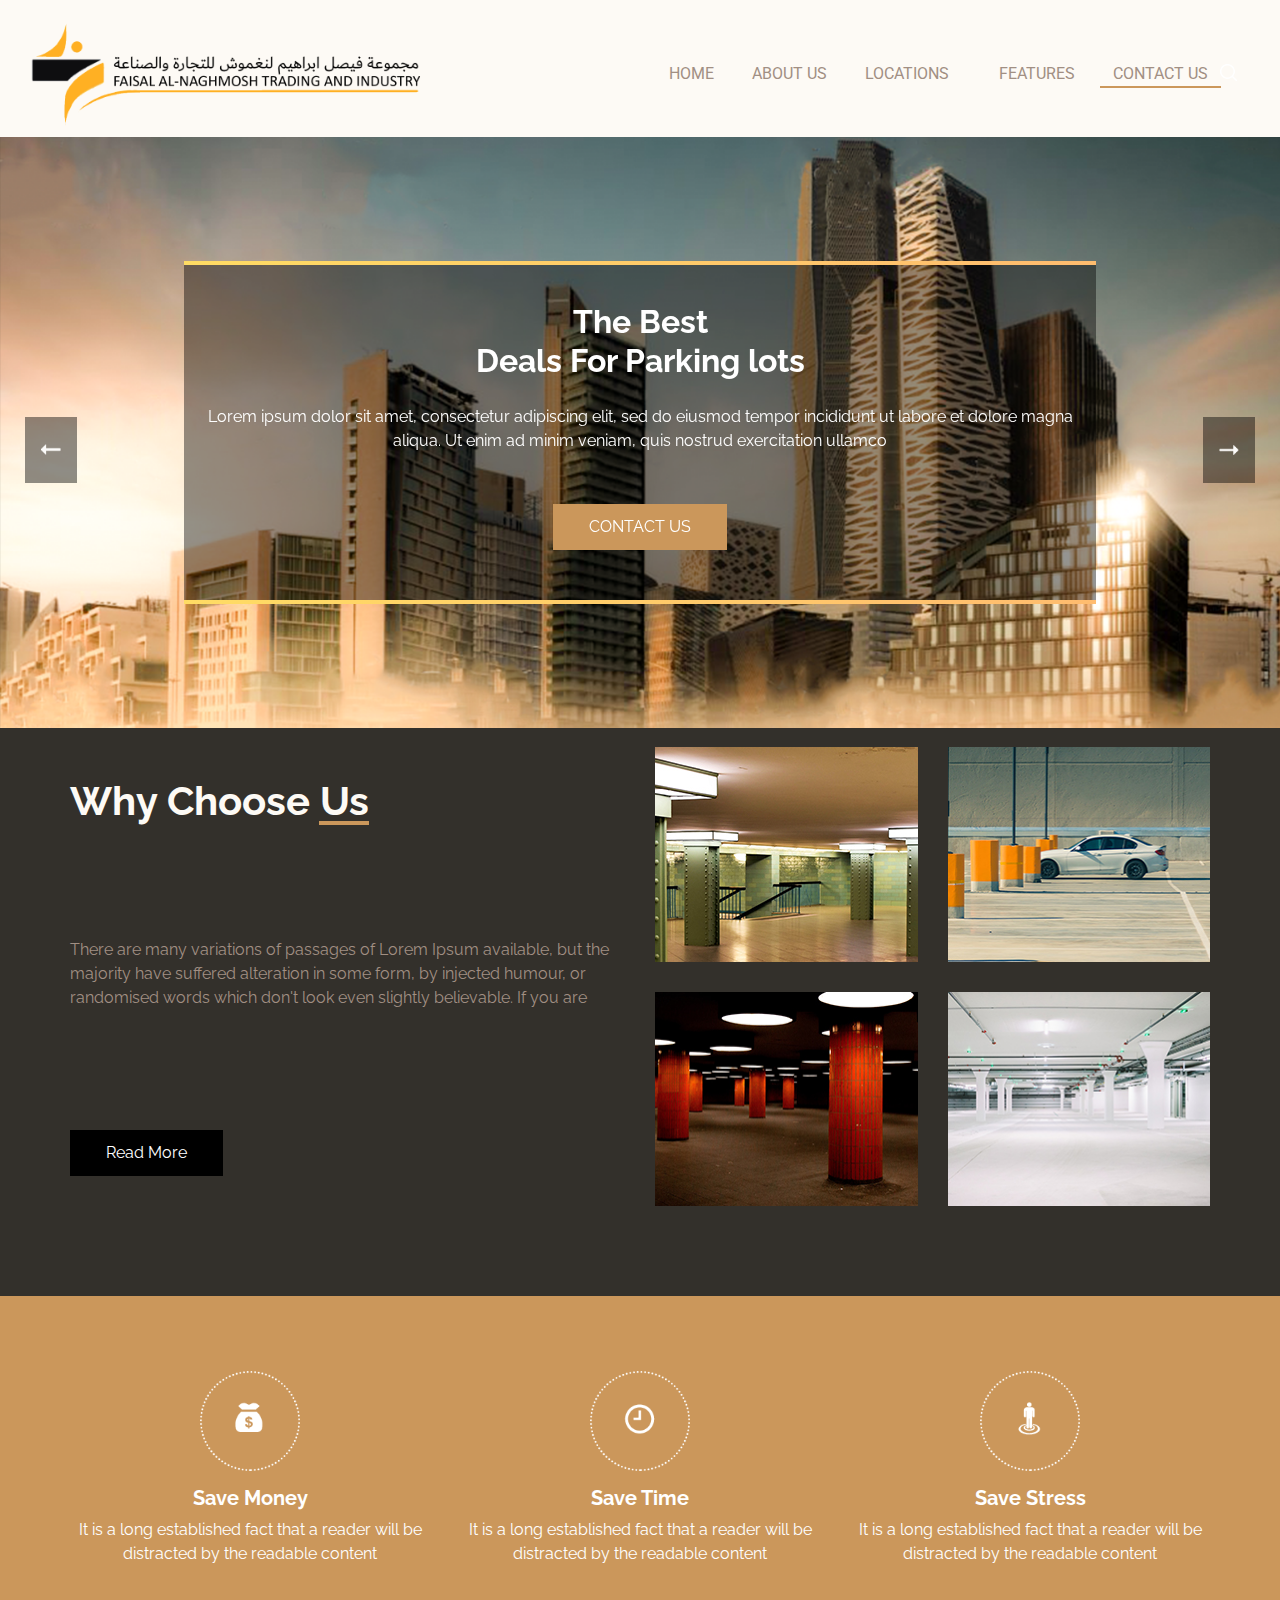
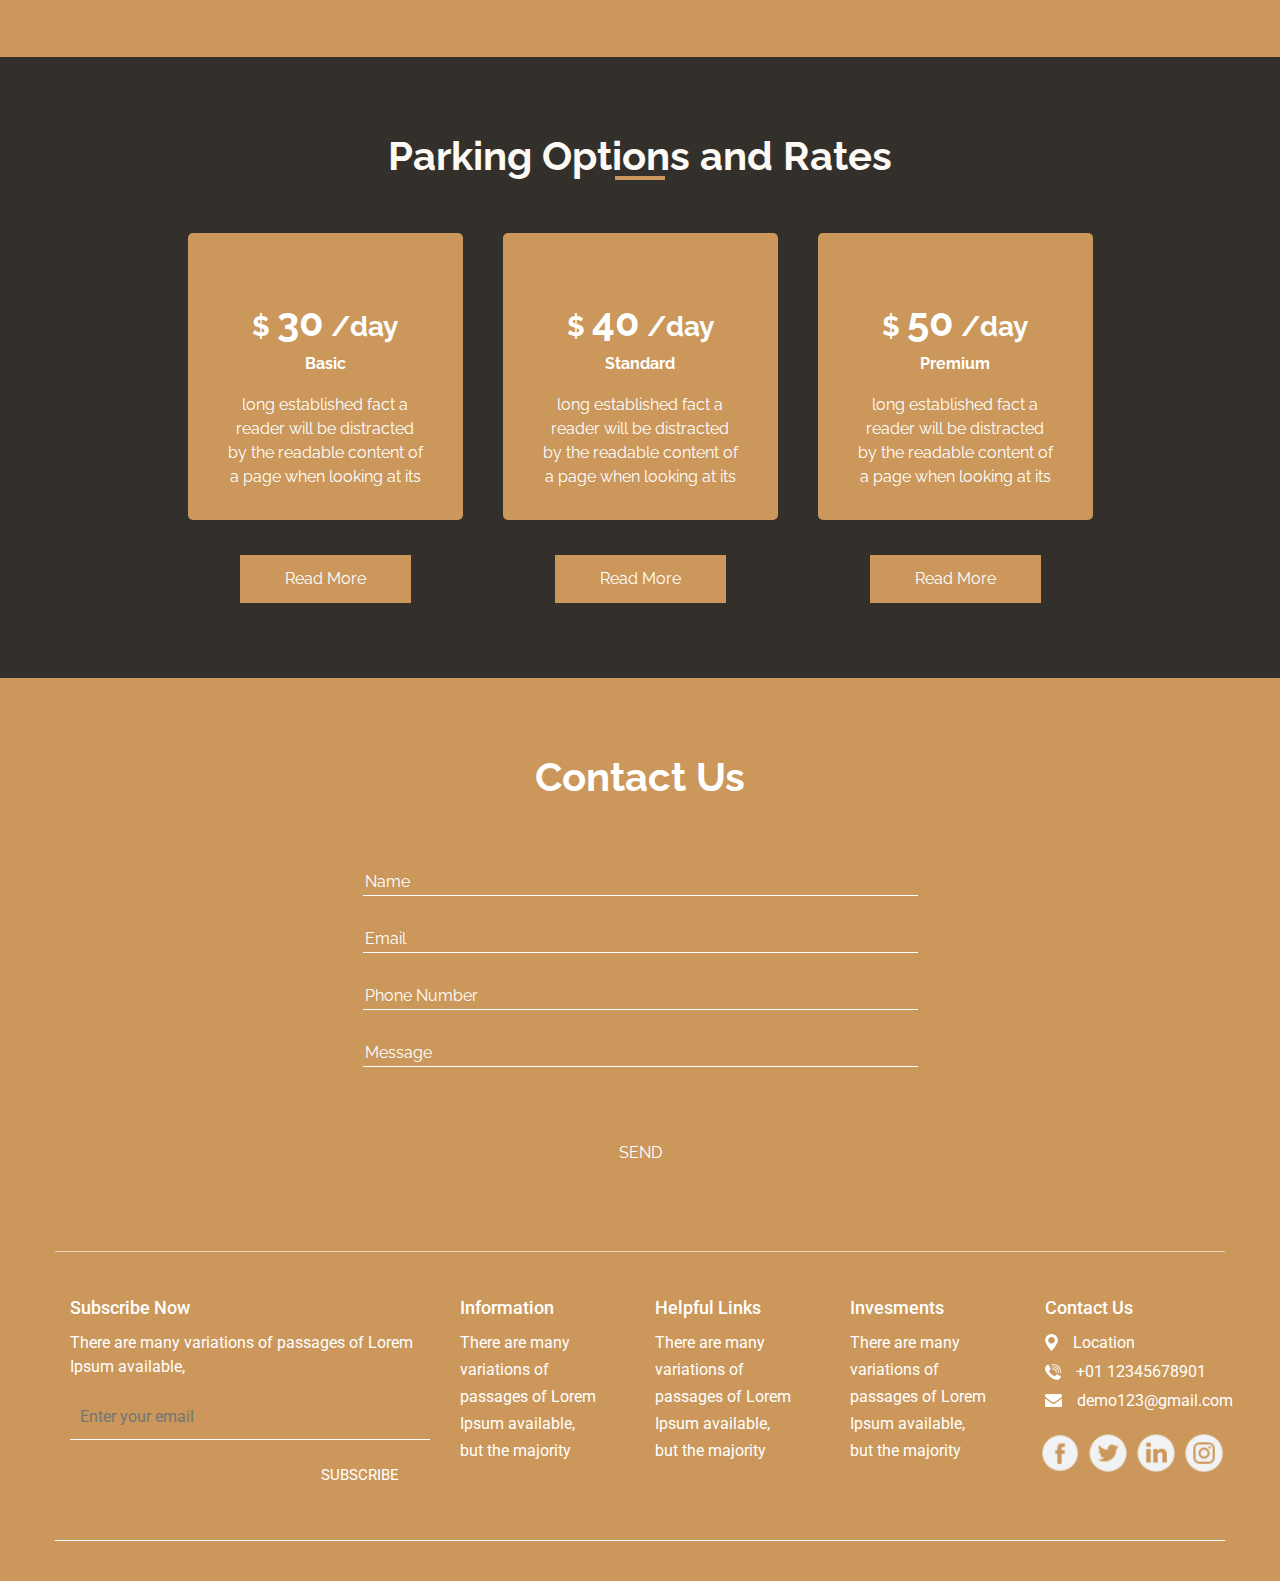
<file: contact.html>
<!DOCTYPE html>
<html>

<head>
  <!-- Basic -->
  <meta charset="utf-8" />
  <meta http-equiv="X-UA-Compatible" content="IE=edge" />
  <!-- Mobile Metas -->
  <meta name="viewport" content="width=device-width, initial-scale=1, shrink-to-fit=no" />
  <!-- Site Metas -->
  <meta name="keywords" content="" />
  <meta name="description" content="" />
  <meta name="author" content="" />

  <title>AL NAGHMOSH</title>



  <!-- bootstrap core css -->
  <link rel="stylesheet" type="text/css" href="css/bootstrap.css" />

  <!-- fonts style -->
  <link href="https://fonts.googleapis.com/css?family=Raleway:400,700|Roboto:400,700&display=swap" rel="stylesheet">

  <!-- Custom styles for this template -->
  <link href="css/style.css" rel="stylesheet" />
  <!-- responsive style -->
  <link href="css/responsive.css" rel="stylesheet" />
</head>

<body>
  <div class="hero_area">
    <!-- header section strats -->
    <header class="header_section">
      <div class="container-fluid">
        <nav class="navbar navbar-expand-lg custom_nav-container">
          <a class="navbar-brand" href="index.html">
            <span>
              <img class="logoimg" src="images/english al naghmosh.png">
            </span>
          </a>
          <button class="navbar-toggler" type="button" data-toggle="collapse" data-target="#navbarSupportedContent" aria-controls="navbarSupportedContent" aria-expanded="false" aria-label="Toggle navigation">
            <span class="navbar-toggler-icon"></span>
          </button>

          <div class="collapse navbar-collapse ml-auto" id="navbarSupportedContent">
            <div class="d-flex ml-auto flex-column flex-lg-row align-items-center">
              <ul class="navbar-nav  ">
                <li class="nav-item">
                  <a class="nav-link" href="index.html">Home <span class="sr-only">(current)</span></a>
                </li>
                <li class="nav-item">
                  <a class="nav-link" href="about.html"> About Us</a>
                </li>
				<li class="nav-item">
                  <a class="nav-link" href="service.html"> Locations </a>
                </li>
                <li class="nav-item">
                  <a class="nav-link" href="feature.html"> Features </a>
                </li>

                <li class="nav-item active">
                  <a class="nav-link" href="contact.html">Contact us</a>
                </li>
              </ul>
              <form class="form-inline my-2 my-lg-0 ml-0 ml-lg-4 mb-3 mb-lg-0">
                <button class="btn  my-2 my-sm-0 nav_search-btn" type="submit"></button>
              </form>
            </div>
          </div>
        </nav>
      </div>
    </header>
    <!-- end header section -->
    <!-- slider section -->
    <section class=" slider_section ">
      <div id="carouselExampleIndicators" class="carousel slide" data-ride="carousel">
        
        <div class="carousel-inner">
          <div class="carousel-item active">
            <div class="container">
              <div class="detail-box">
                <h1><br>

                  The Best <br>
                  Deals For Parking lots
                </h1>
                <p>
                  Lorem ipsum dolor sit amet, consectetur adipiscing elit, sed do eiusmod tempor incididunt ut labore et
                  dolore magna aliqua. Ut enim ad minim veniam, quis nostrud exercitation ullamco
                </p>
                <div>
                  <a href="">
                    Contact us
                  </a>
                </div>
              </div>
            </div>
          </div>
          <div class="carousel-item">
            <div class="container">
              <div class="detail-box">
                <h1><br>

                  The Best <br>
                  Deals For Parking lots
                </h1>
                <p>
                  Lorem ipsum dolor sit amet, consectetur adipiscing elit, sed do eiusmod tempor incididunt ut labore et
                  dolore magna aliqua. Ut enim ad minim veniam, quis nostrud exercitation ullamco
                </p>
                <div>
                  <a href="">
                    Contact us
                  </a>
                </div>
              </div>
            </div>
          </div>
        </div>
        <a class="carousel-control-prev" href="#carouselExampleIndicators" role="button" data-slide="prev">
          <span class="sr-only">Previous</span>
        </a>
        <a class="carousel-control-next" href="#carouselExampleIndicators" role="button" data-slide="next">
          <span class="sr-only">Next</span>
        </a>
      </div>

    </section>
    <!-- end slider section -->
  </div>

  

  

  <!-- end feature section -->

  <!-- why section -->
  <section class="why_section layout_padding">
    <div class="container">
      <div class="row">
        <div class="col-md-6">
          <div class="detail-box">
            <div class="heading_container">
              <h2>
                Why Choose Us
              </h2>
            </div>

            <p>
              There are many variations of passages of Lorem Ipsum available, but the majority have suffered alteration
              in
              some form, by injected humour, or randomised words which don't look even slightly believable. If you are
            </p>
            <div>
              <a href="">
                Read More
              </a>
            </div>
          </div>
        </div>
        <div class="col-md-6">
          <div class="img-container">
            <div class="row">
              <div class="col-sm-6">
                <div class="img-box">
                  <img src="images/w-1.jpg" alt="">
                  <a href="">
                    <img src="images/link.png" alt="">
                  </a>
                </div>
              </div>
              <div class="col-sm-6">
                <div class="img-box">
                  <img src="images/w-2.jpg" alt="">
                  <a href="">
                    <img src="images/link.png" alt="">
                  </a>
                </div>
              </div>
              <div class="col-sm-6">
                <div class="img-box">
                  <img src="images/w-3.jpg" alt="">
                  <a href="">
                    <img src="images/link.png" alt="">
                  </a>
                </div>
              </div>
              <div class="col-sm-6">
                <div class="img-box">
                  <img src="images/w-4.jpg" alt="">
                  <a href="">
                    <img src="images/link.png" alt="">
                  </a>
                </div>
              </div>
            </div>
          </div>
        </div>
      </div>
    </div>
  </section>

  <!-- end why section -->
  
  
  
  <!-- feature section -->
  <section class="feature_section layout_padding2">
    <div class="container">
      <div class="row">
        <div class="col-md-4">
          <div class="box">
            <div class="img-box">
              <img src="images/money.png" alt="">
            </div>
            <div class="detail-box">
              <h5>
                Save Money
              </h5>
              <p>
                It is a long established fact that a reader will be distracted by the readable content
              </p>
            </div>
          </div>
        </div>
        <div class="col-md-4">
          <div class="box">
            <div class="img-box">
              <img src="images/clock.png" alt="">
            </div>
            <div class="detail-box">
              <h5>
                Save Time
              </h5>
              <p>
                It is a long established fact that a reader will be distracted by the readable content
              </p>
            </div>
          </div>
        </div>
        <div class="col-md-4">
          <div class="box">
            <div class="img-box">
              <img src="images/man.png" alt="">
            </div>
            <div class="detail-box">
              <h5>
                Save Stress
              </h5>
              <p>
                It is a long established fact that a reader will be distracted by the readable content
              </p>
            </div>
          </div>
        </div>
      </div>
    </div>
  </section>
  
  

  <!-- service section -->

  

  <section class="rate_section layout_padding">
    <div class="container">
      <div class="heading_container">
        <h2>
          Parking Options and Rates
        </h2>
      </div>
      <div class="rate_container">
        <div class="box">
          <div class="detail-box">
            <div class="price">
              <h3>
                $ <span>30</span> /day

              </h3>
              <h6>
                Basic
              </h6>
            </div>
            <p>
              long established fact a reader will be distracted by the readable content of a page when looking at its
            </p>
          </div>
          <div class="btn-box">
            <a href="">
              Read More
            </a>
          </div>
        </div>
        <div class="box">
          <div class="detail-box">
            <div class="price">
              <h3>
                $ <span>40</span> /day

              </h3>
              <h6>
                Standard
              </h6>
            </div>
            <p>
              long established fact a reader will be distracted by the readable content of a page when looking at its
            </p>
          </div>
          <div class="btn-box">
            <a href="">
              Read More
            </a>
          </div>
        </div>
        <div class="box">
          <div class="detail-box">
            <div class="price">
              <h3>
                $ <span>50</span> /day

              </h3>
              <h6>
                Premium
              </h6>
            </div>
            <p>
              long established fact a reader will be distracted by the readable content of a page when looking at its
            </p>
          </div>
          <div class="btn-box">
            <a href="">
              Read More
            </a>
          </div>
        </div>
      </div>
    </div>
  </section>

  <!-- end rate section -->

  <!-- contact section -->

  <section class="contact_section layout_padding">
    <div class="container">
      <div class="heading_container">
        <h2>
          Contact Us
        </h2>
      </div>
      <div class="">
        <div class="row">
          <div class="col-md-6 mx-auto">
            <form action="">
              <div class="contact_form-container">
                <div>
                  <div>
                    <input type="text" placeholder="Name">
                  </div>
                  <div>
                    <input type="email" placeholder="Email">
                  </div>
                  <div>
                    <input type="text" placeholder="Phone Number">
                  </div>
                  <div class="">
                    <input type="text" placeholder="Message" class="message_input">
                  </div>
                  <div class="mt-5 d-flex justify-content-center ">
                    <button type="submit">
                      Send
                    </button>
                  </div>
                </div>

              </div>

            </form>
          </div>
        </div>
      </div>
    </div>
  </section>


  <!-- end contact section -->

  <!-- info section -->

  <section class="info_section ">
    <div class="container">
      <div class="row">
        <div class="col-lg-4">
          <h6>
            Subscribe Now
          </h6>
          <p>
            There are many variations of passages of Lorem Ipsum available,
          </p>
          <form action="">
            <input type="text" placeholder="Enter your email">
            <div class="d-flex justify-content-end">
              <button>
                subscribe
              </button>
            </div>
          </form>
        </div>
        <div class="col-lg-2">
          <h6>
            Information
          </h6>
          <ul>
            <li>
              <a href="">
                There are many
              </a>
            </li>
            <li>
              <a href="">
                variations of
              </a>
            </li>
            <li>
              <a href="">
                passages of Lorem
              </a>
            </li>
            <li>
              <a href="">
                Ipsum available,
              </a>
            </li>
            <li>
              <a href="">
                but the majority
              </a>
            </li>
          </ul>
        </div>
        <div class="col-lg-2">
          <h6>
            Helpful Links
          </h6>
          <ul>
            <li>
              <a href="">
                There are many
              </a>
            </li>
            <li>
              <a href="">
                variations of
              </a>
            </li>
            <li>
              <a href="">
                passages of Lorem
              </a>
            </li>
            <li>
              <a href="">
                Ipsum available,
              </a>
            </li>
            <li>
              <a href="">
                but the majority
              </a>
            </li>
          </ul>
        </div>
        <div class="col-lg-2">
          <h6>
            Invesments
          </h6>
          <ul>
            <li>
              <a href="">
                There are many
              </a>
            </li>
            <li>
              <a href="">
                variations of
              </a>
            </li>
            <li>
              <a href="">
                passages of Lorem
              </a>
            </li>
            <li>
              <a href="">
                Ipsum available,
              </a>
            </li>
            <li>
              <a href="">
                but the majority
              </a>
            </li>
          </ul>
        </div>
        <div class="col-lg-2">
          <h6>
            Contact Us
          </h6>
          <div class="info_link-box">
            <a href="">
              <img src="images/location.png" alt="">
              <span> Location</span>
            </a>
            <a href="">
              <img src="images/call.png" alt="">
              <span>+01 12345678901</span>
            </a>
            <a href="">
              <img src="images/envelope.png" alt="">
              <span> demo123@gmail.com</span>
            </a>
          </div>
          <div class="info_social">
            <div>
              <a href="">
                <img src="images/fb.png" alt="">
              </a>
            </div>
            <div>
              <a href="">
                <img src="images/twitter.png" alt="">
              </a>
            </div>
            <div>
              <a href="">
                <img src="images/linkedin.png" alt="">
              </a>
            </div>
            <div>
              <a href="">
                <img src="images/insta.png" alt="">
              </a>
            </div>
          </div>
        </div>
      </div>
    </div>
  </section>

  <!-- end info section -->


  <!-- footer section -->
  <section class="container-fluid footer_section">
    <p>
    </p>
  </section>
  <!-- footer section -->


  <script type="text/javascript" src="js/jquery-3.4.1.min.js"></script>
  <script type="text/javascript" src="js/bootstrap.js"></script>
  <script type="text/javascript" src="js/custom.js"></script>

</body>

</html>
</file>
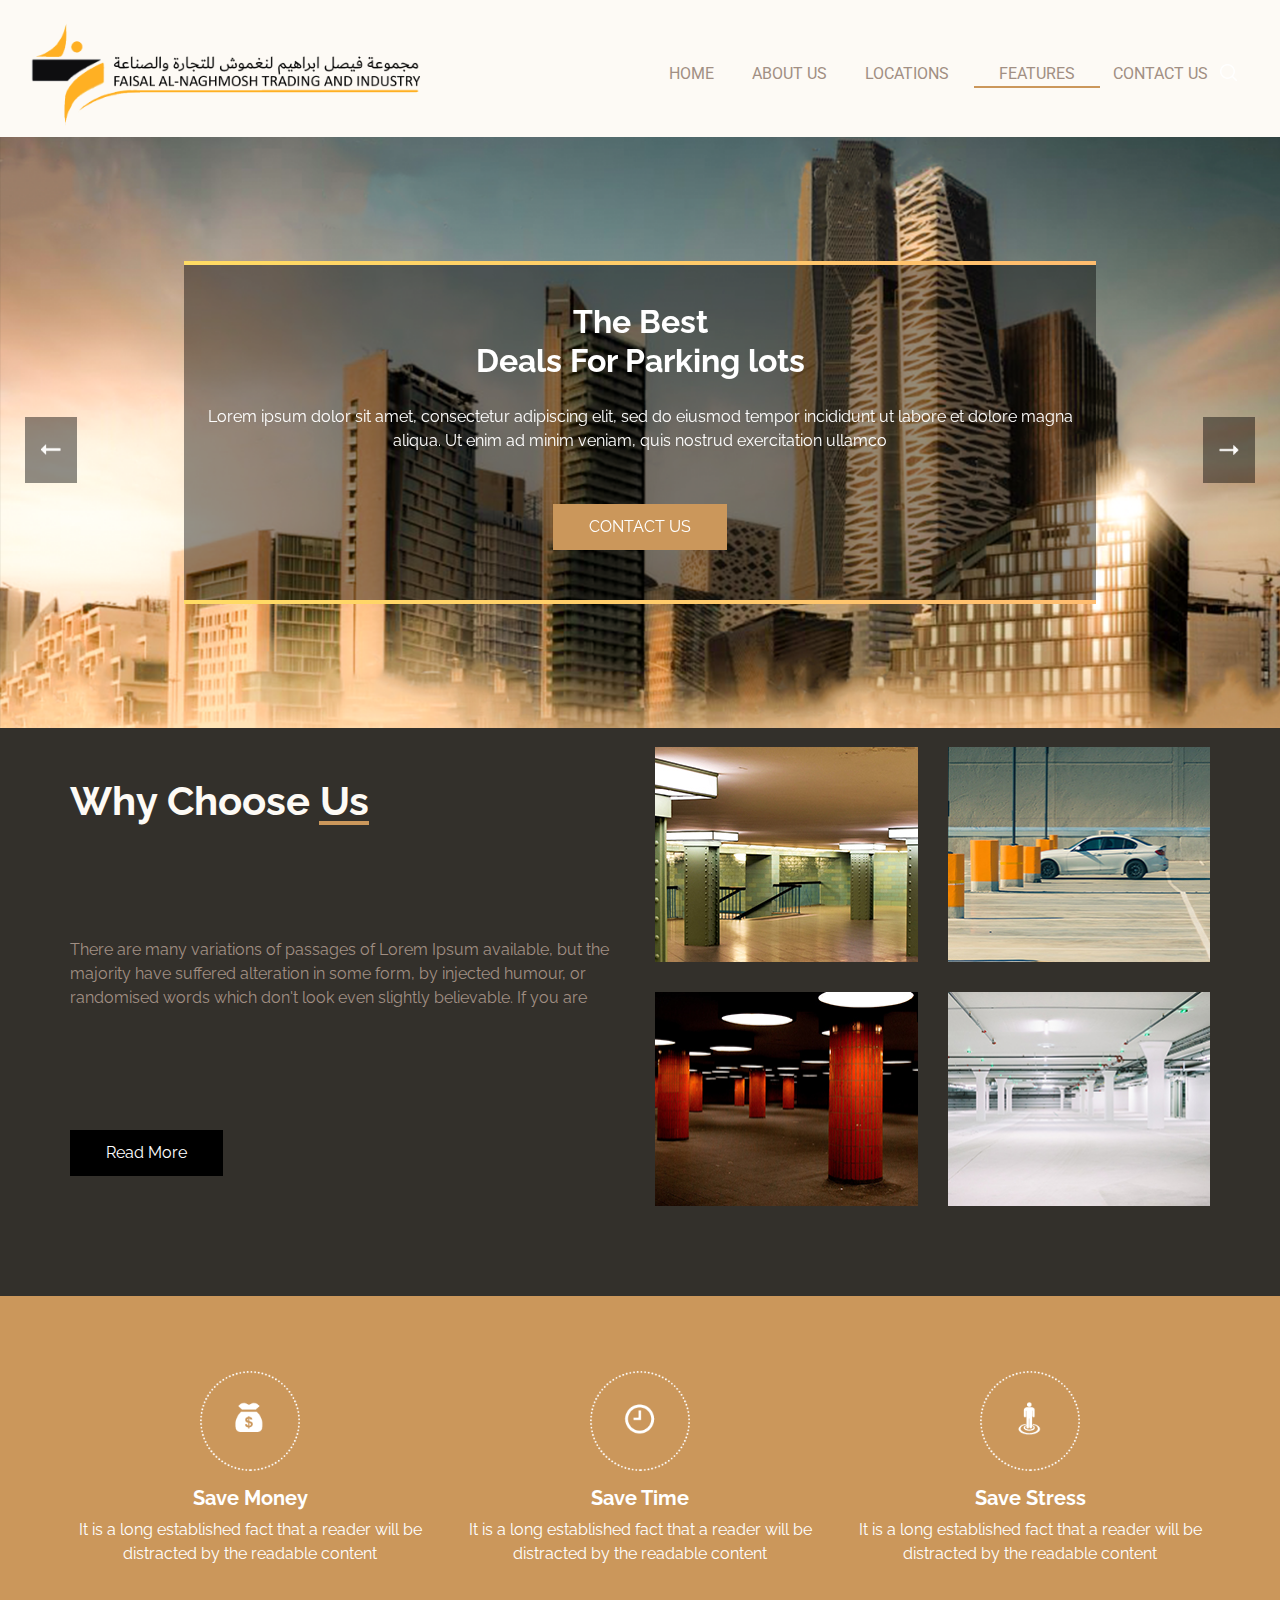
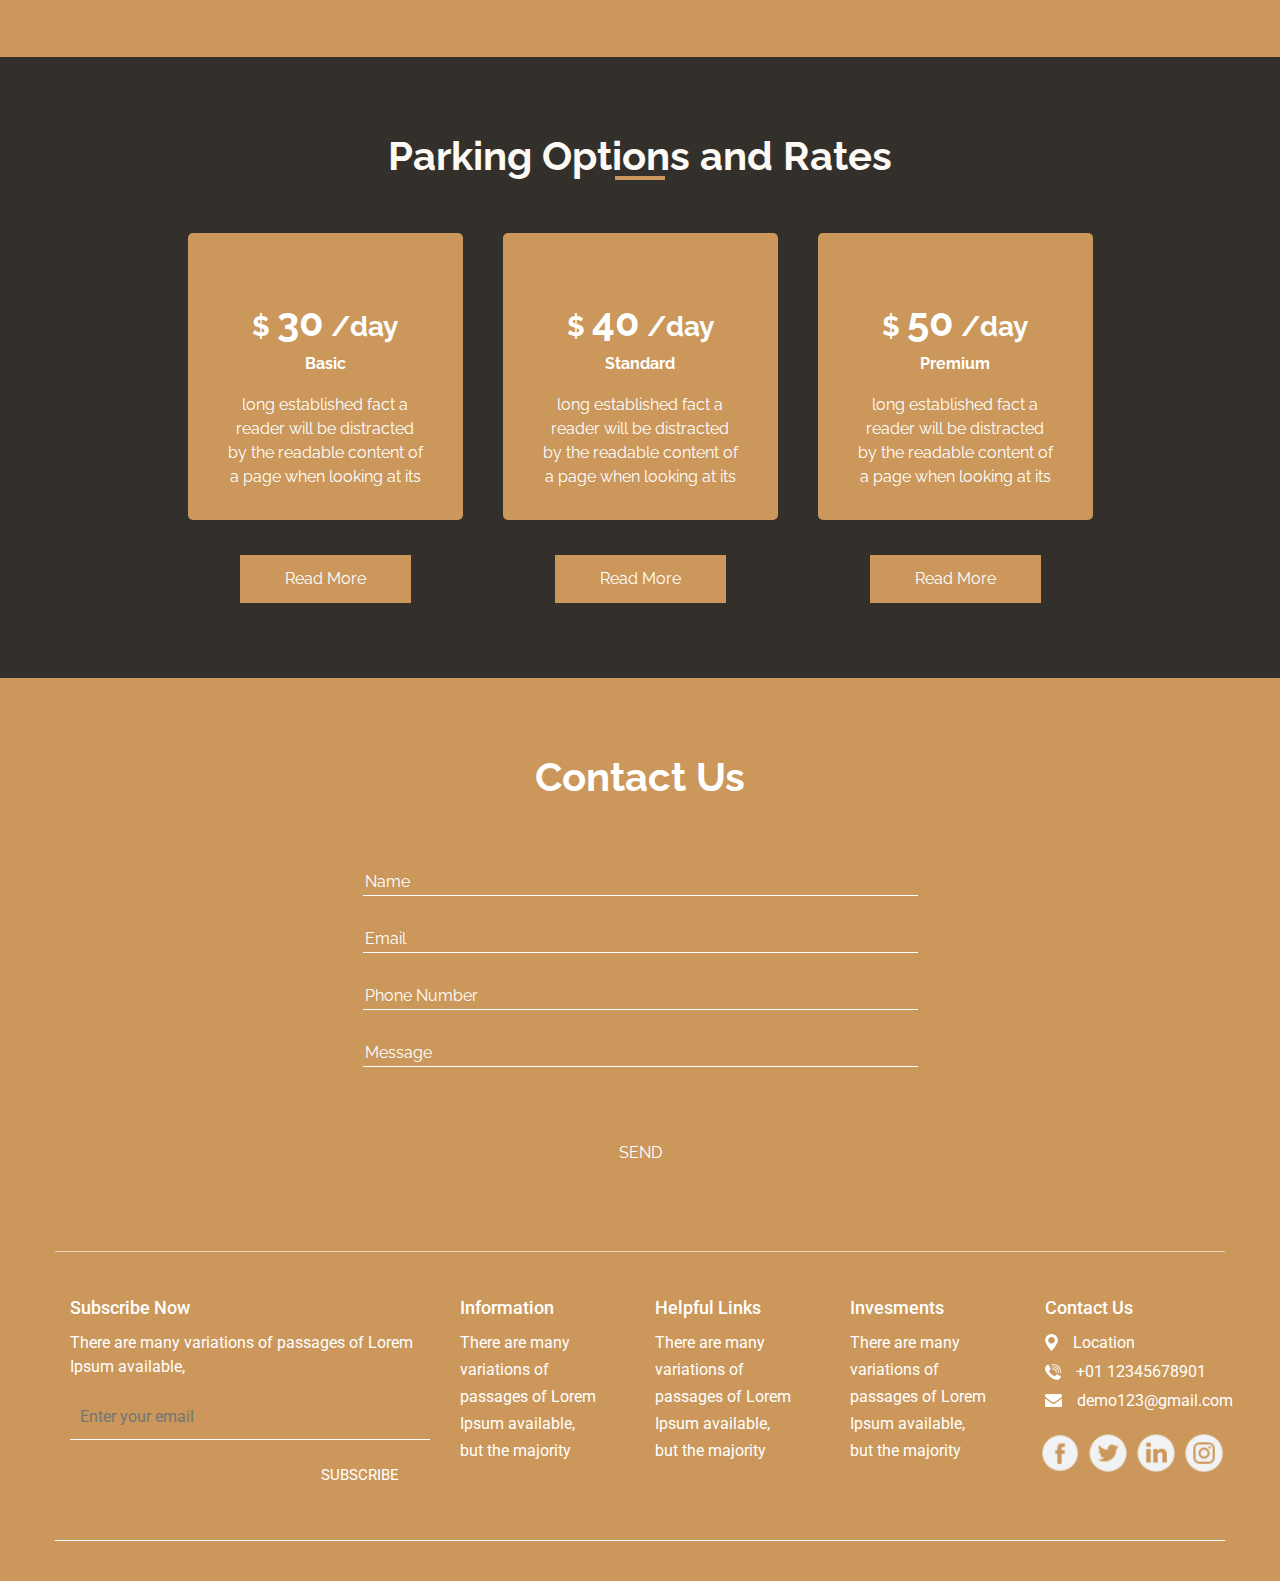
<file: feature.html>
<!DOCTYPE html>
<html>

<head>
  <!-- Basic -->
  <meta charset="utf-8" />
  <meta http-equiv="X-UA-Compatible" content="IE=edge" />
  <!-- Mobile Metas -->
  <meta name="viewport" content="width=device-width, initial-scale=1, shrink-to-fit=no" />
  <!-- Site Metas -->
  <meta name="keywords" content="" />
  <meta name="description" content="" />
  <meta name="author" content="" />

  <title>AL NAGHMOSH</title>



  <!-- bootstrap core css -->
  <link rel="stylesheet" type="text/css" href="css/bootstrap.css" />

  <!-- fonts style -->
  <link href="https://fonts.googleapis.com/css?family=Raleway:400,700|Roboto:400,700&display=swap" rel="stylesheet">

  <!-- Custom styles for this template -->
  <link href="css/style.css" rel="stylesheet" />
  <!-- responsive style -->
  <link href="css/responsive.css" rel="stylesheet" />
</head>

<body>
  <div class="hero_area">
    <!-- header section strats -->
    <header class="header_section">
      <div class="container-fluid">
        <nav class="navbar navbar-expand-lg custom_nav-container">
          <a class="navbar-brand" href="index.html">
            <span>
              <img class="logoimg" src="images/english al naghmosh.png">
            </span>
          </a>
          <button class="navbar-toggler" type="button" data-toggle="collapse" data-target="#navbarSupportedContent" aria-controls="navbarSupportedContent" aria-expanded="false" aria-label="Toggle navigation">
            <span class="navbar-toggler-icon"></span>
          </button>

          <div class="collapse navbar-collapse ml-auto" id="navbarSupportedContent">
            <div class="d-flex ml-auto flex-column flex-lg-row align-items-center">
              <ul class="navbar-nav  ">
                <li class="nav-item">
                  <a class="nav-link" href="index.html">Home <span class="sr-only">(current)</span></a>
                </li>
                <li class="nav-item">
                  <a class="nav-link" href="about.html"> About Us</a>
                </li>
				<li class="nav-item">
                  <a class="nav-link" href="service.html"> Locations </a>
                </li>
                <li class="nav-item active">
                  <a class="nav-link" href="feature.html"> Features </a>
                </li>

                <li class="nav-item">
                  <a class="nav-link" href="contact.html">Contact us</a>
                </li>
              </ul>
              <form class="form-inline my-2 my-lg-0 ml-0 ml-lg-4 mb-3 mb-lg-0">
                <button class="btn  my-2 my-sm-0 nav_search-btn" type="submit"></button>
              </form>
            </div>
          </div>
        </nav>
      </div>
    </header>
    <!-- end header section -->
    <!-- slider section -->
    <section class=" slider_section ">
      <div id="carouselExampleIndicators" class="carousel slide" data-ride="carousel">
        
        <div class="carousel-inner">
          <div class="carousel-item active">
            <div class="container">
              <div class="detail-box">
                <h1><br>

                  The Best <br>
                  Deals For Parking lots
                </h1>
                <p>
                  Lorem ipsum dolor sit amet, consectetur adipiscing elit, sed do eiusmod tempor incididunt ut labore et
                  dolore magna aliqua. Ut enim ad minim veniam, quis nostrud exercitation ullamco
                </p>
                <div>
                  <a href="">
                    Contact us
                  </a>
                </div>
              </div>
            </div>
          </div>
          <div class="carousel-item">
            <div class="container">
              <div class="detail-box">
                <h1><br>

                  The Best <br>
                  Deals For Parking lots
                </h1>
                <p>
                  Lorem ipsum dolor sit amet, consectetur adipiscing elit, sed do eiusmod tempor incididunt ut labore et
                  dolore magna aliqua. Ut enim ad minim veniam, quis nostrud exercitation ullamco
                </p>
                <div>
                  <a href="">
                    Contact us
                  </a>
                </div>
              </div>
            </div>
          </div>
        </div>
        <a class="carousel-control-prev" href="#carouselExampleIndicators" role="button" data-slide="prev">
          <span class="sr-only">Previous</span>
        </a>
        <a class="carousel-control-next" href="#carouselExampleIndicators" role="button" data-slide="next">
          <span class="sr-only">Next</span>
        </a>
      </div>

    </section>
    <!-- end slider section -->
  </div>

  

  

  <!-- end feature section -->

  <!-- why section -->
  <section class="why_section layout_padding">
    <div class="container">
      <div class="row">
        <div class="col-md-6">
          <div class="detail-box">
            <div class="heading_container">
              <h2>
                Why Choose Us
              </h2>
            </div>

            <p>
              There are many variations of passages of Lorem Ipsum available, but the majority have suffered alteration
              in
              some form, by injected humour, or randomised words which don't look even slightly believable. If you are
            </p>
            <div>
              <a href="">
                Read More
              </a>
            </div>
          </div>
        </div>
        <div class="col-md-6">
          <div class="img-container">
            <div class="row">
              <div class="col-sm-6">
                <div class="img-box">
                  <img src="images/w-1.jpg" alt="">
                  <a href="">
                    <img src="images/link.png" alt="">
                  </a>
                </div>
              </div>
              <div class="col-sm-6">
                <div class="img-box">
                  <img src="images/w-2.jpg" alt="">
                  <a href="">
                    <img src="images/link.png" alt="">
                  </a>
                </div>
              </div>
              <div class="col-sm-6">
                <div class="img-box">
                  <img src="images/w-3.jpg" alt="">
                  <a href="">
                    <img src="images/link.png" alt="">
                  </a>
                </div>
              </div>
              <div class="col-sm-6">
                <div class="img-box">
                  <img src="images/w-4.jpg" alt="">
                  <a href="">
                    <img src="images/link.png" alt="">
                  </a>
                </div>
              </div>
            </div>
          </div>
        </div>
      </div>
    </div>
  </section>

  <!-- end why section -->
  
  
  
  <!-- feature section -->
  <section class="feature_section layout_padding2">
    <div class="container">
      <div class="row">
        <div class="col-md-4">
          <div class="box">
            <div class="img-box">
              <img src="images/money.png" alt="">
            </div>
            <div class="detail-box">
              <h5>
                Save Money
              </h5>
              <p>
                It is a long established fact that a reader will be distracted by the readable content
              </p>
            </div>
          </div>
        </div>
        <div class="col-md-4">
          <div class="box">
            <div class="img-box">
              <img src="images/clock.png" alt="">
            </div>
            <div class="detail-box">
              <h5>
                Save Time
              </h5>
              <p>
                It is a long established fact that a reader will be distracted by the readable content
              </p>
            </div>
          </div>
        </div>
        <div class="col-md-4">
          <div class="box">
            <div class="img-box">
              <img src="images/man.png" alt="">
            </div>
            <div class="detail-box">
              <h5>
                Save Stress
              </h5>
              <p>
                It is a long established fact that a reader will be distracted by the readable content
              </p>
            </div>
          </div>
        </div>
      </div>
    </div>
  </section>
  
  

  <!-- service section -->

  

  <section class="rate_section layout_padding">
    <div class="container">
      <div class="heading_container">
        <h2>
          Parking Options and Rates
        </h2>
      </div>
      <div class="rate_container">
        <div class="box">
          <div class="detail-box">
            <div class="price">
              <h3>
                $ <span>30</span> /day

              </h3>
              <h6>
                Basic
              </h6>
            </div>
            <p>
              long established fact a reader will be distracted by the readable content of a page when looking at its
            </p>
          </div>
          <div class="btn-box">
            <a href="">
              Read More
            </a>
          </div>
        </div>
        <div class="box">
          <div class="detail-box">
            <div class="price">
              <h3>
                $ <span>40</span> /day

              </h3>
              <h6>
                Standard
              </h6>
            </div>
            <p>
              long established fact a reader will be distracted by the readable content of a page when looking at its
            </p>
          </div>
          <div class="btn-box">
            <a href="">
              Read More
            </a>
          </div>
        </div>
        <div class="box">
          <div class="detail-box">
            <div class="price">
              <h3>
                $ <span>50</span> /day

              </h3>
              <h6>
                Premium
              </h6>
            </div>
            <p>
              long established fact a reader will be distracted by the readable content of a page when looking at its
            </p>
          </div>
          <div class="btn-box">
            <a href="">
              Read More
            </a>
          </div>
        </div>
      </div>
    </div>
  </section>

  <!-- end rate section -->

  <!-- contact section -->

  <section class="contact_section layout_padding">
    <div class="container">
      <div class="heading_container">
        <h2>
          Contact Us
        </h2>
      </div>
      <div class="">
        <div class="row">
          <div class="col-md-6 mx-auto">
            <form action="">
              <div class="contact_form-container">
                <div>
                  <div>
                    <input type="text" placeholder="Name">
                  </div>
                  <div>
                    <input type="email" placeholder="Email">
                  </div>
                  <div>
                    <input type="text" placeholder="Phone Number">
                  </div>
                  <div class="">
                    <input type="text" placeholder="Message" class="message_input">
                  </div>
                  <div class="mt-5 d-flex justify-content-center ">
                    <button type="submit">
                      Send
                    </button>
                  </div>
                </div>

              </div>

            </form>
          </div>
        </div>
      </div>
    </div>
  </section>


  <!-- end contact section -->

  <!-- info section -->

  <section class="info_section ">
    <div class="container">
      <div class="row">
        <div class="col-lg-4">
          <h6>
            Subscribe Now
          </h6>
          <p>
            There are many variations of passages of Lorem Ipsum available,
          </p>
          <form action="">
            <input type="text" placeholder="Enter your email">
            <div class="d-flex justify-content-end">
              <button>
                subscribe
              </button>
            </div>
          </form>
        </div>
        <div class="col-lg-2">
          <h6>
            Information
          </h6>
          <ul>
            <li>
              <a href="">
                There are many
              </a>
            </li>
            <li>
              <a href="">
                variations of
              </a>
            </li>
            <li>
              <a href="">
                passages of Lorem
              </a>
            </li>
            <li>
              <a href="">
                Ipsum available,
              </a>
            </li>
            <li>
              <a href="">
                but the majority
              </a>
            </li>
          </ul>
        </div>
        <div class="col-lg-2">
          <h6>
            Helpful Links
          </h6>
          <ul>
            <li>
              <a href="">
                There are many
              </a>
            </li>
            <li>
              <a href="">
                variations of
              </a>
            </li>
            <li>
              <a href="">
                passages of Lorem
              </a>
            </li>
            <li>
              <a href="">
                Ipsum available,
              </a>
            </li>
            <li>
              <a href="">
                but the majority
              </a>
            </li>
          </ul>
        </div>
        <div class="col-lg-2">
          <h6>
            Invesments
          </h6>
          <ul>
            <li>
              <a href="">
                There are many
              </a>
            </li>
            <li>
              <a href="">
                variations of
              </a>
            </li>
            <li>
              <a href="">
                passages of Lorem
              </a>
            </li>
            <li>
              <a href="">
                Ipsum available,
              </a>
            </li>
            <li>
              <a href="">
                but the majority
              </a>
            </li>
          </ul>
        </div>
        <div class="col-lg-2">
          <h6>
            Contact Us
          </h6>
          <div class="info_link-box">
            <a href="">
              <img src="images/location.png" alt="">
              <span> Location</span>
            </a>
            <a href="">
              <img src="images/call.png" alt="">
              <span>+01 12345678901</span>
            </a>
            <a href="">
              <img src="images/envelope.png" alt="">
              <span> demo123@gmail.com</span>
            </a>
          </div>
          <div class="info_social">
            <div>
              <a href="">
                <img src="images/fb.png" alt="">
              </a>
            </div>
            <div>
              <a href="">
                <img src="images/twitter.png" alt="">
              </a>
            </div>
            <div>
              <a href="">
                <img src="images/linkedin.png" alt="">
              </a>
            </div>
            <div>
              <a href="">
                <img src="images/insta.png" alt="">
              </a>
            </div>
          </div>
        </div>
      </div>
    </div>
  </section>

  <!-- end info section -->


  <!-- footer section -->
  <section class="container-fluid footer_section">
    <p>
    </p>
  </section>
  <!-- footer section -->


  <script type="text/javascript" src="js/jquery-3.4.1.min.js"></script>
  <script type="text/javascript" src="js/bootstrap.js"></script>
  <script type="text/javascript" src="js/custom.js"></script>

</body>

</html>
</file>
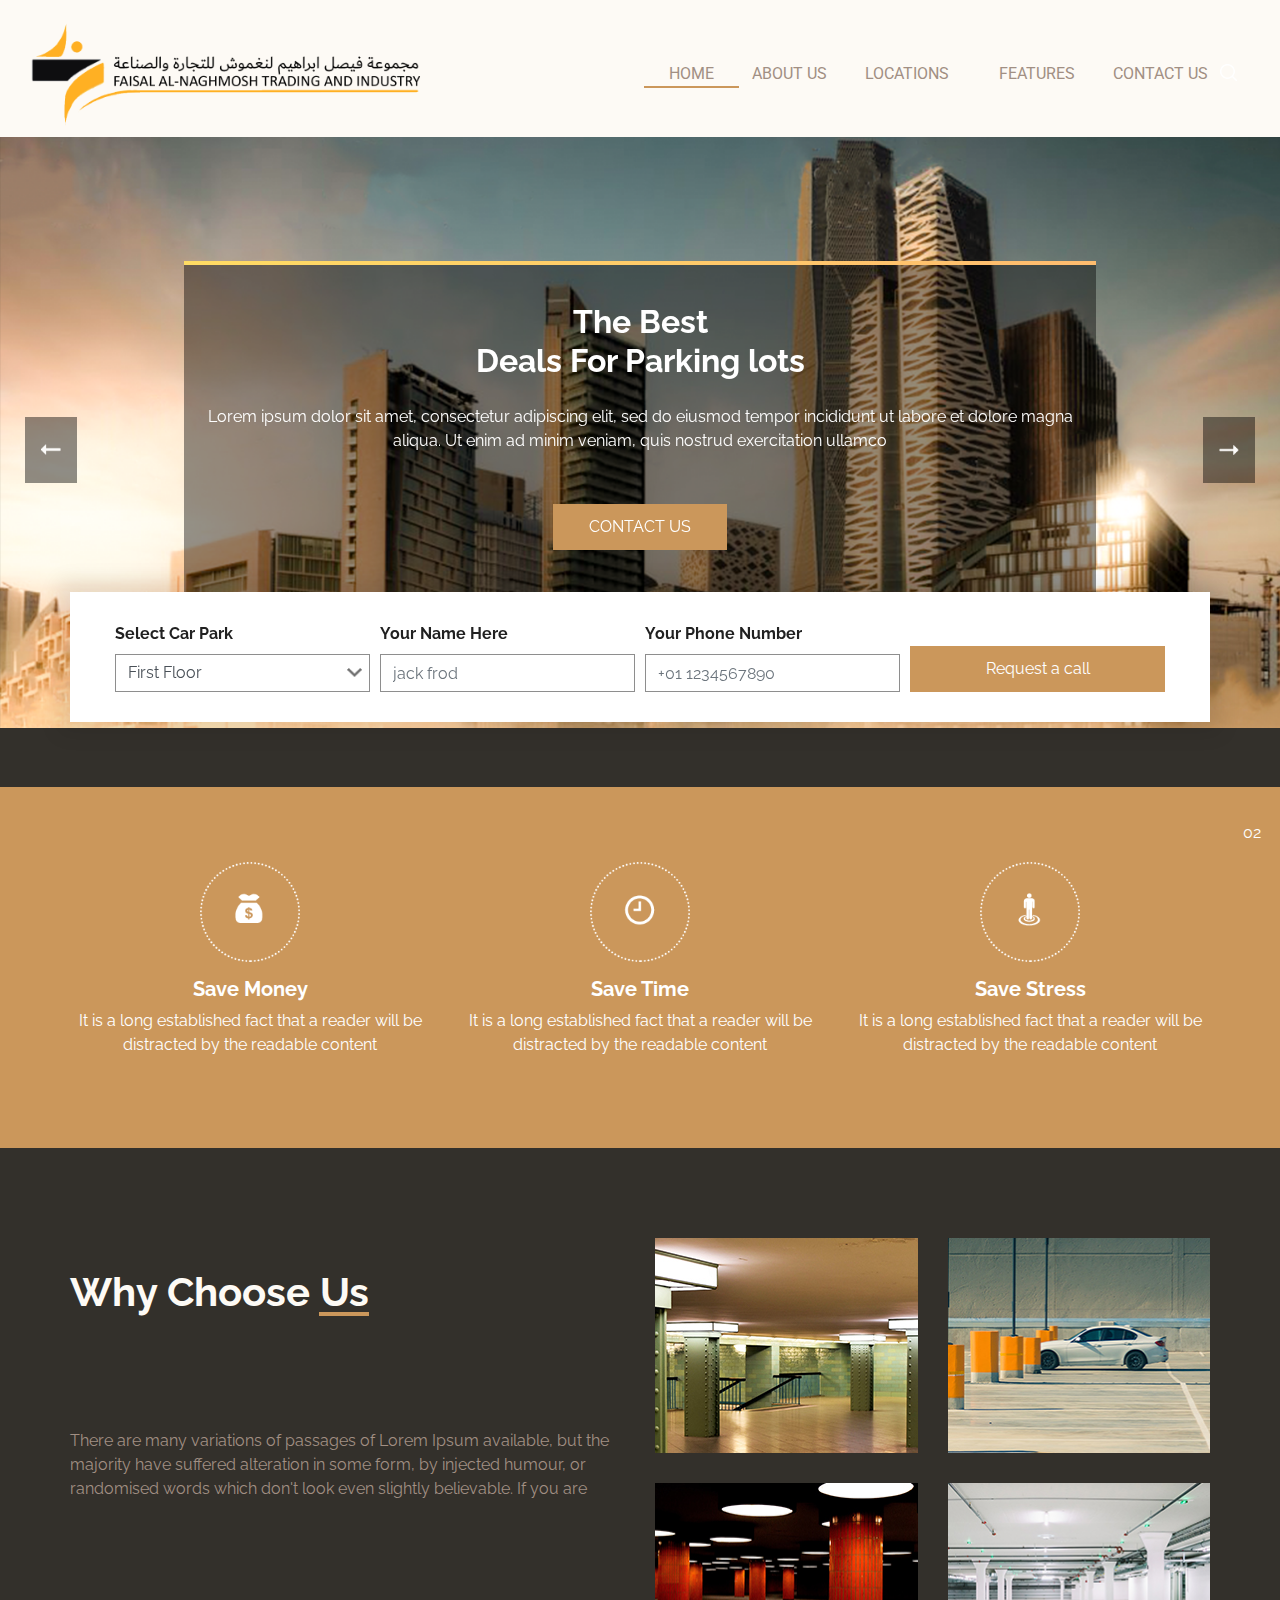
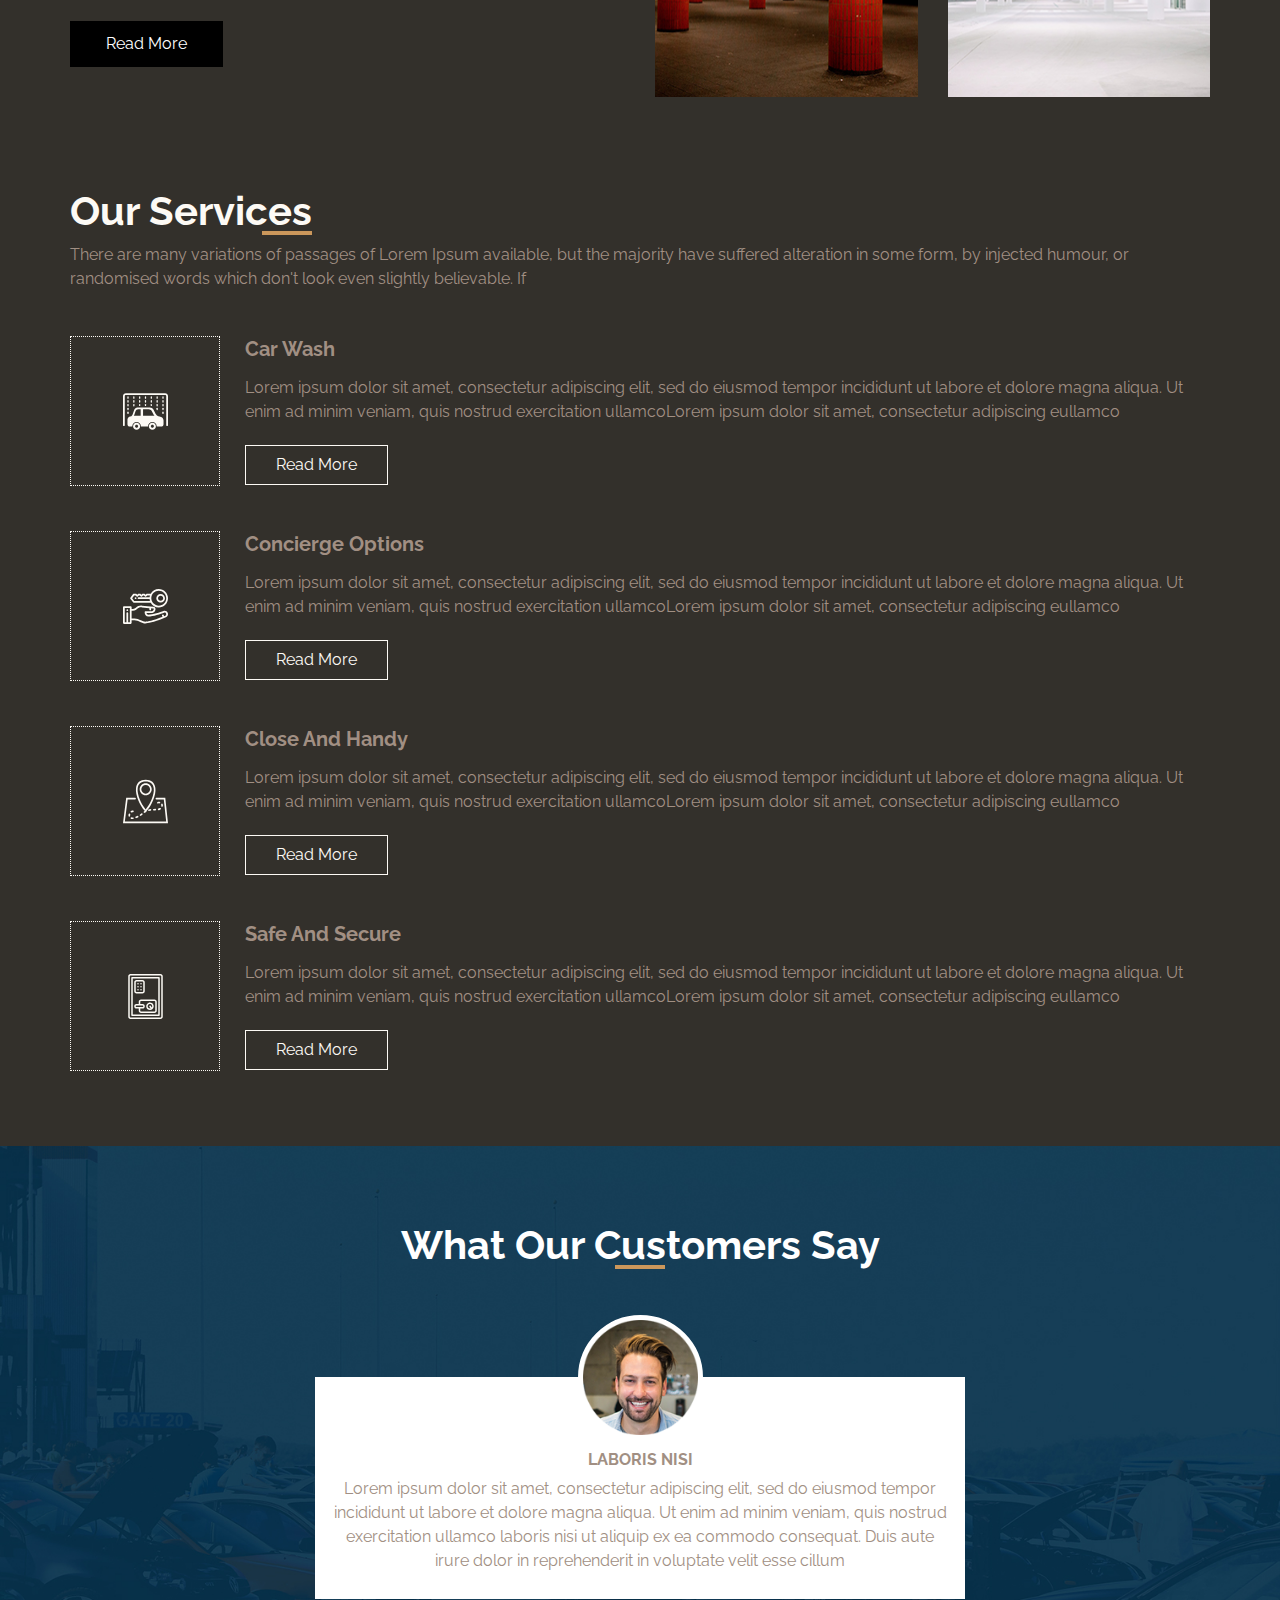
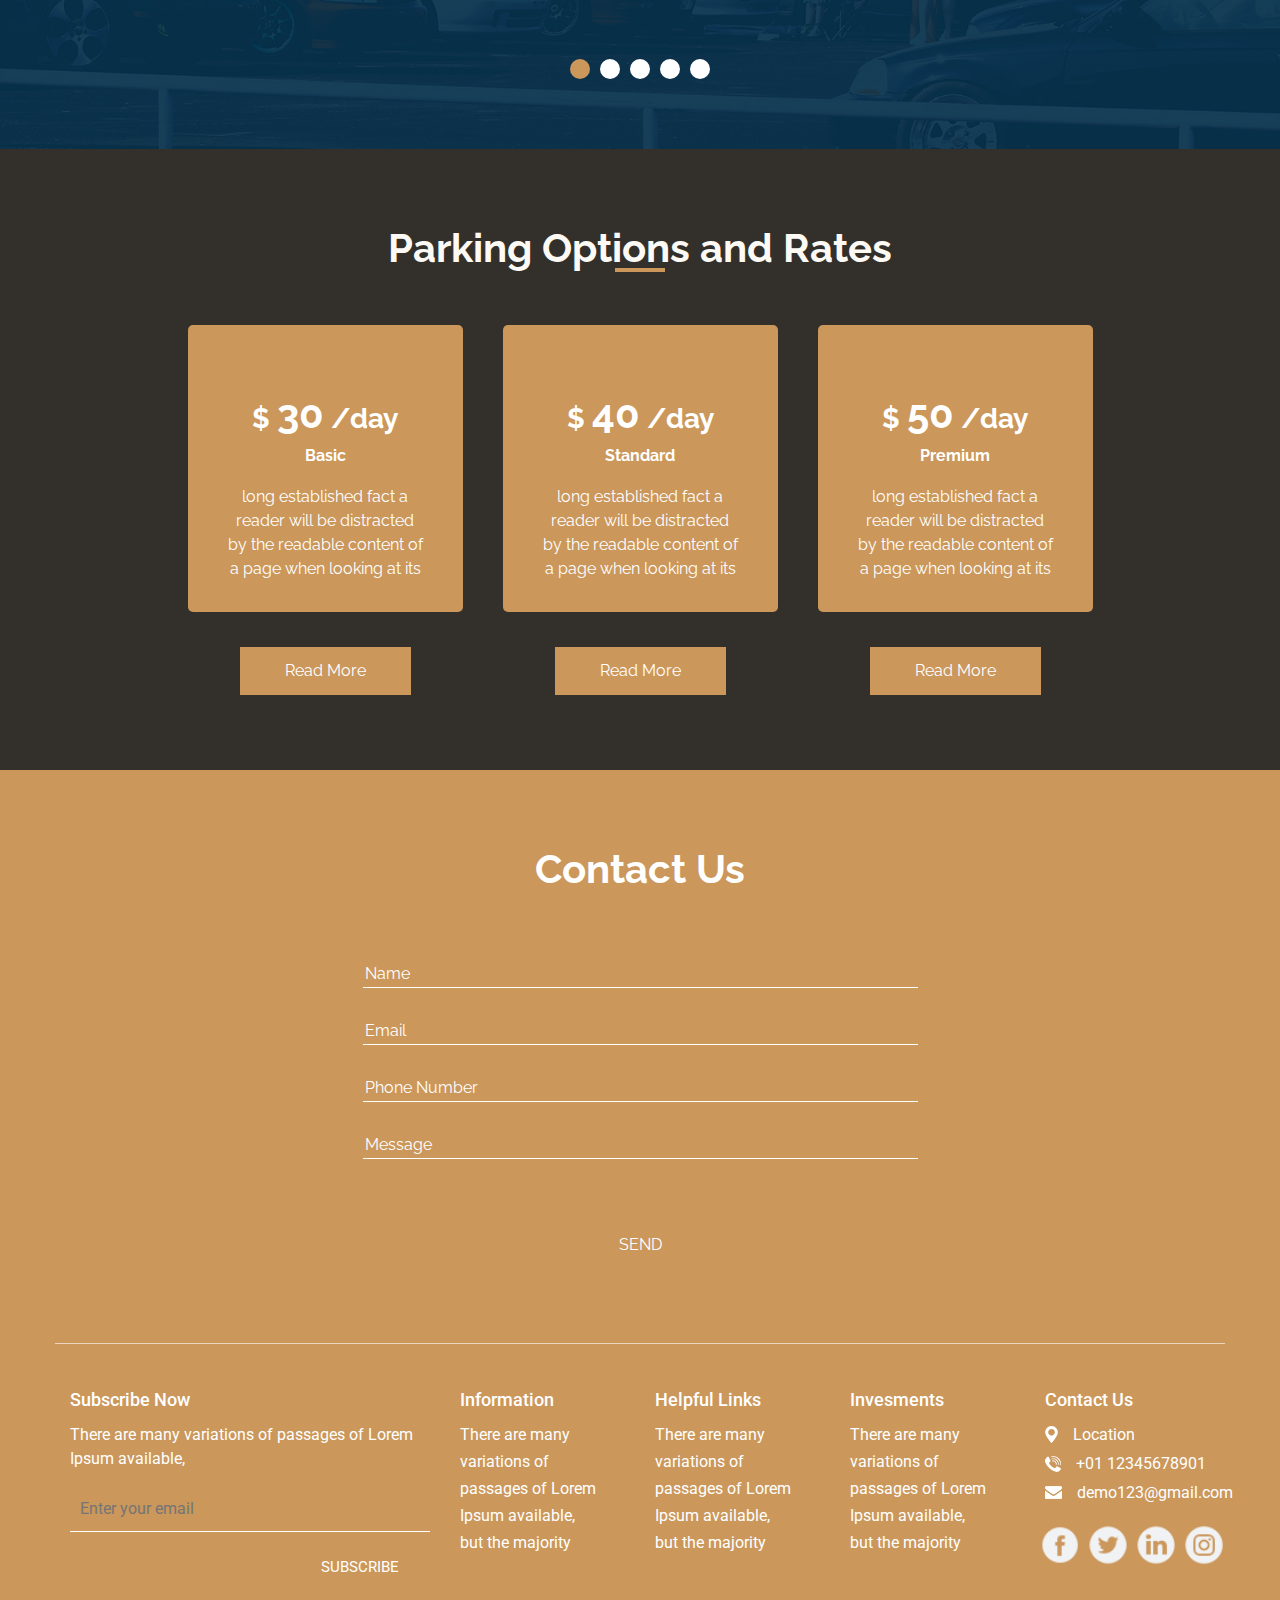
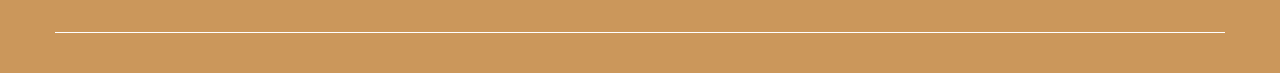
<file: home.html>
<!DOCTYPE html>
<html>

<head>
  <!-- Basic -->
  <meta charset="utf-8" />
  <meta http-equiv="X-UA-Compatible" content="IE=edge" />
  <!-- Mobile Metas -->
  <meta name="viewport" content="width=device-width, initial-scale=1, shrink-to-fit=no" />
  <!-- Site Metas -->
  <meta name="keywords" content="" />
  <meta name="description" content="" />
  <meta name="author" content="" />

  <title>AL NAGHMOSH</title>



  <!-- bootstrap core css -->
  <link rel="stylesheet" type="text/css" href="css/bootstrap.css" />

  <!-- fonts style -->
  <link href="https://fonts.googleapis.com/css?family=Raleway:400,700|Roboto:400,700&display=swap" rel="stylesheet">

  <!-- Custom styles for this template -->
  <link href="css/style.css" rel="stylesheet" />
  <!-- responsive style -->
  <link href="css/responsive.css" rel="stylesheet" />
</head>

<body>
  <div class="hero_area">
    <!-- header section strats -->
    <header class="header_section">
      <div class="container-fluid">
        <nav class="navbar navbar-expand-lg custom_nav-container">
          <a class="navbar-brand" href="index.html">
            <span>
              <img style=" width: 400px;" src="images/english al naghmosh.png">
            </span>
          </a>
          <button class="navbar-toggler" type="button" data-toggle="collapse" data-target="#navbarSupportedContent" aria-controls="navbarSupportedContent" aria-expanded="false" aria-label="Toggle navigation">
            <span class="navbar-toggler-icon"></span>
          </button>

          <div class="collapse navbar-collapse ml-auto" id="navbarSupportedContent">
            <div class="d-flex ml-auto flex-column flex-lg-row align-items-center">
              <ul class="navbar-nav  ">
                <li class="nav-item active">
                  <a class="nav-link" href="index.html">Home <span class="sr-only">(current)</span></a>
                </li>
                <li class="nav-item">
                  <a class="nav-link" href="about.html"> About Us</a>
                </li>
				<li class="nav-item">
                  <a class="nav-link" href="service.html"> Locations </a>
                </li>
                <li class="nav-item">
                  <a class="nav-link" href="feature.html"> Features </a>
                </li>

                <li class="nav-item">
                  <a class="nav-link" href="contact.html">Contact us</a>
                </li>
              </ul>
              <form class="form-inline my-2 my-lg-0 ml-0 ml-lg-4 mb-3 mb-lg-0">
                <button class="btn  my-2 my-sm-0 nav_search-btn" type="submit"></button>
              </form>
            </div>
          </div>
        </nav>
      </div>
    </header>
    <!-- end header section -->
    <!-- slider section -->
    <section class=" slider_section ">
      <div id="carouselExampleIndicators" class="carousel slide" data-ride="carousel">
        <ol class="carousel-indicators">
          <li data-target="#carouselExampleIndicators" data-slide-to="0" class="active">01</li>
          <li data-target="#carouselExampleIndicators" data-slide-to="1">02</li>
        </ol>
        <div class="carousel-inner">
          <div class="carousel-item active">
            <div class="container">
              <div class="detail-box">
                <h1><br>

                  The Best <br>
                  Deals For Parking lots
                </h1>
                <p>
                  Lorem ipsum dolor sit amet, consectetur adipiscing elit, sed do eiusmod tempor incididunt ut labore et
                  dolore magna aliqua. Ut enim ad minim veniam, quis nostrud exercitation ullamco
                </p>
                <div>
                  <a href="">
                    Contact us
                  </a>
                </div>
              </div>
            </div>
          </div>
          <div class="carousel-item">
            <div class="container">
              <div class="detail-box">
                <h1><br>

                  The Best <br>
                  Deals For Parking lots
                </h1>
                <p>
                  Lorem ipsum dolor sit amet, consectetur adipiscing elit, sed do eiusmod tempor incididunt ut labore et
                  dolore magna aliqua. Ut enim ad minim veniam, quis nostrud exercitation ullamco
                </p>
                <div>
                  <a href="">
                    Contact us
                  </a>
                </div>
              </div>
            </div>
          </div>
        </div>
        <a class="carousel-control-prev" href="#carouselExampleIndicators" role="button" data-slide="prev">
          <span class="sr-only">Previous</span>
        </a>
        <a class="carousel-control-next" href="#carouselExampleIndicators" role="button" data-slide="next">
          <span class="sr-only">Next</span>
        </a>
      </div>

    </section>
    <!-- end slider section -->
  </div>

  <!-- find section -->
  <section class="find_section">
    <div class="container">
      <form action="">
        <div class=" form-row">
          <div class="col-lg-3">
            <label for="carPark">Select Car Park</label>
            <select name="" id="carPark" class="form-control">
              <option value="">First Floor</option>
              <option value="">Option 1</option>
              <option value="">Option 2</option>
            </select>
          </div>
          <div class="col-lg-3">
            <label for="parkingName">Your Name Here</label>
            <input type="text" class="form-control" placeholder="jack frod " id="parkingName">
          </div>

          <div class="col-lg-3">
            <label for="parkingNumber">Your Phone Number</label>
            <input type="text" class="form-control" placeholder="+01 1234567890 " id="parkingNumber">
          </div>
          <div class="col-lg-3">
            <div class="btn-container">
              <button type="submit" class="">
                Request a call
              </button>
            </div>
          </div>
        </div>

      </form>
    </div>
  </section>

  <!-- end find section -->

  <!-- feature section -->
  <section class="feature_section layout_padding2">
    <div class="container">
      <div class="row">
        <div class="col-md-4">
          <div class="box">
            <div class="img-box">
              <img src="images/money.png" alt="">
            </div>
            <div class="detail-box">
              <h5>
                Save Money
              </h5>
              <p>
                It is a long established fact that a reader will be distracted by the readable content
              </p>
            </div>
          </div>
        </div>
        <div class="col-md-4">
          <div class="box">
            <div class="img-box">
              <img src="images/clock.png" alt="">
            </div>
            <div class="detail-box">
              <h5>
                Save Time
              </h5>
              <p>
                It is a long established fact that a reader will be distracted by the readable content
              </p>
            </div>
          </div>
        </div>
        <div class="col-md-4">
          <div class="box">
            <div class="img-box">
              <img src="images/man.png" alt="">
            </div>
            <div class="detail-box">
              <h5>
                Save Stress
              </h5>
              <p>
                It is a long established fact that a reader will be distracted by the readable content
              </p>
            </div>
          </div>
        </div>
      </div>
    </div>
  </section>

  <!-- end feature section -->

  <!-- why section -->
  <section class="why_section layout_padding">
    <div class="container">
      <div class="row">
        <div class="col-md-6">
          <div class="detail-box">
            <div class="heading_container">
              <h2>
                Why Choose Us
              </h2>
            </div>

            <p>
              There are many variations of passages of Lorem Ipsum available, but the majority have suffered alteration
              in
              some form, by injected humour, or randomised words which don't look even slightly believable. If you are
            </p>
            <div>
              <a href="">
                Read More
              </a>
            </div>
          </div>
        </div>
        <div class="col-md-6">
          <div class="img-container">
            <div class="row">
              <div class="col-sm-6">
                <div class="img-box">
                  <img src="images/w-1.jpg" alt="">
                  <a href="">
                    <img src="images/link.png" alt="">
                  </a>
                </div>
              </div>
              <div class="col-sm-6">
                <div class="img-box">
                  <img src="images/w-2.jpg" alt="">
                  <a href="">
                    <img src="images/link.png" alt="">
                  </a>
                </div>
              </div>
              <div class="col-sm-6">
                <div class="img-box">
                  <img src="images/w-3.jpg" alt="">
                  <a href="">
                    <img src="images/link.png" alt="">
                  </a>
                </div>
              </div>
              <div class="col-sm-6">
                <div class="img-box">
                  <img src="images/w-4.jpg" alt="">
                  <a href="">
                    <img src="images/link.png" alt="">
                  </a>
                </div>
              </div>
            </div>
          </div>
        </div>
      </div>
    </div>
  </section>

  <!-- end why section -->

  <!-- service section -->

  <section class="service_section layout_padding-bottom">
    <div class="container">
      <div class="heading_container">
        <h2>
          Our Services
        </h2>
      </div>
      <p>
        There are many variations of passages of Lorem Ipsum available, but the majority have suffered alteration in
        some form, by injected humour, or randomised words which don't look even slightly believable. If
      </p>
      <div class="box">
        <div class="img-box">
          <svg version="1.1" id="Capa_1" xmlns="http://www.w3.org/2000/svg" xmlns:xlink="http://www.w3.org/1999/xlink" x="0px" y="0px" width="355.555px" height="355.555px" viewBox="0 0 355.555 355.555" style="enable-background:new 0 0 355.555 355.555;" xml:space="preserve">
            <g>
              <g>
                <path d="M107.412,266.641c-15.434,0-27.941,12.502-27.941,27.938s12.508,27.938,27.941,27.938
                   c15.438,0,27.942-12.502,27.942-27.938S122.85,266.641,107.412,266.641z M107.412,306.724c-6.71,0-12.146-5.437-12.146-12.146
                   c0-6.713,5.436-12.146,12.146-12.146c6.709,0,12.149,5.434,12.149,12.146C119.561,301.287,114.121,306.724,107.412,306.724z" />
                <path d="M232.203,266.641c-15.432,0-27.939,12.502-27.939,27.938s12.508,27.938,27.939,27.938
                   c15.439,0,27.943-12.502,27.943-27.938S247.643,266.641,232.203,266.641z M232.203,306.724c-6.709,0-12.145-5.437-12.145-12.146
                   c0-6.713,5.436-12.146,12.145-12.146c6.711,0,12.15,5.434,12.15,12.146C244.354,301.287,238.914,306.724,232.203,306.724z" />
                <path d="M284.574,216.828c-12.17-3.164-22.572-12.893-27.352-22.123l-16.838-32.348c-4.779-9.228-17.191-16.779-27.585-16.779
                   h-98.77c-10.393,0-21.631,8.051-24.974,17.891l-10.313,30.354c-1.016,4.014-7.703,24.037-21.657,24.037
                   c-10.393,0-21.803,13.694-21.803,24.086v35.902c0,10.393,8.502,18.896,18.896,18.896h19.44c-0.046-0.717-0.076-1.438-0.076-2.166
                   c0-18.674,15.192-33.864,33.867-33.864c18.676,0,33.87,15.19,33.87,33.864c0,0.728-0.031,1.449-0.077,2.166h57.208
                   c-0.045-0.717-0.076-1.438-0.076-2.166c0-18.674,15.193-33.864,33.867-33.864c18.676,0,33.871,15.19,33.871,33.864
                   c0,0.728-0.031,1.449-0.078,2.166h35.377c10.395,0,18.896-8.504,18.896-18.896v-28.16
                   C320.27,219.453,294.676,219.453,284.574,216.828z M139.654,212.318H85.169c2.99-4.656,4.616-9.729,5.046-11.424l8.725-25.679
                   c2.827-8.324,12.335-15.135,21.127-15.135h19.588L139.654,212.318L139.654,212.318z M158.436,212.318v-52.238h45.187
                   c8.792,0,19.292,6.388,23.336,14.194l14.244,27.368c1.902,3.674,4.869,7.436,8.541,10.674h-91.308V212.318z" />
                <path d="M332.77,33.039H22.784C10.221,33.039,0,43.26,0,55.823v229.692c0,3.86,3.141,7,7,7c3.86,0,7-3.14,7-7V55.823
                   c0-4.844,3.94-8.784,8.784-8.784H332.77c4.844,0,8.785,3.94,8.785,8.784v229.692c0,3.86,3.141,7,7,7c3.857,0,7-3.14,7-7V55.823
                   C355.555,43.26,345.334,33.039,332.77,33.039z" />
                <path d="M264.926,102.794c0,2.762,2.236,5,5,5c2.762,0,5-2.238,5-5v-10c0-2.761-2.238-5-5-5c-2.764,0-5,2.239-5,5V102.794z" />
                <path d="M264.926,132.794c0,2.762,2.236,5,5,5c2.762,0,5-2.238,5-5v-10c0-2.761-2.238-5-5-5c-2.764,0-5,2.239-5,5V132.794z" />
                <path d="M269.926,77.794c2.762,0,5-2.238,5-5v-10c0-2.761-2.238-5-5-5c-2.764,0-5,2.239-5,5v10
                   C264.926,75.556,267.164,77.794,269.926,77.794z" />
                <path d="M264.926,162.794c0,2.762,2.236,5,5,5c2.762,0,5-2.238,5-5v-10c0-2.761-2.238-5-5-5c-2.764,0-5,2.239-5,5V162.794z" />
                <path d="M316,177.794c-2.76,0-5,2.239-5,5v10c0,2.762,2.24,5,5,5c2.764,0,5-2.238,5-5v-10
                   C321,180.033,318.762,177.794,316,177.794z" />
                <path d="M316,87.794c-2.76,0-5,2.239-5,5v10c0,2.762,2.24,5,5,5c2.764,0,5-2.238,5-5v-10C321,90.033,318.762,87.794,316,87.794z" />
                <path d="M316,57.794c-2.76,0-5,2.239-5,5v10c0,2.762,2.24,5,5,5c2.764,0,5-2.238,5-5v-10C321,60.033,318.762,57.794,316,57.794z" />
                <path d="M316,147.794c-2.76,0-5,2.239-5,5v10c0,2.762,2.24,5,5,5c2.764,0,5-2.238,5-5v-10
                   C321,150.033,318.762,147.794,316,147.794z" />
                <path d="M316,117.794c-2.76,0-5,2.239-5,5v10c0,2.762,2.24,5,5,5c2.764,0,5-2.238,5-5v-10
                   C321,120.033,318.762,117.794,316,117.794z" />
                <path d="M85.629,77.794c2.761,0,5-2.238,5-5v-10c0-2.761-2.239-5-5-5c-2.763,0-5,2.239-5,5v10
                   C80.629,75.556,82.866,77.794,85.629,77.794z" />
                <path d="M80.629,102.794c0,2.762,2.237,5,5,5c2.761,0,5-2.238,5-5v-10c0-2.761-2.239-5-5-5c-2.763,0-5,2.239-5,5V102.794z" />
                <path d="M80.629,132.794c0,2.762,2.237,5,5,5c2.761,0,5-2.238,5-5v-10c0-2.761-2.239-5-5-5c-2.763,0-5,2.239-5,5V132.794z" />
                <path d="M218.852,102.794c0,2.762,2.237,5,5,5c2.762,0,5-2.238,5-5v-10c0-2.761-2.238-5-5-5c-2.763,0-5,2.239-5,5V102.794z" />
                <path d="M218.852,129.584c0,2.761,2.237,5,5,5c2.762,0,5-2.239,5-5v-6.79c0-2.761-2.238-5-5-5c-2.763,0-5,2.239-5,5V129.584z" />
                <path d="M223.852,77.794c2.762,0,5-2.238,5-5v-10c0-2.761-2.238-5-5-5c-2.763,0-5,2.239-5,5v10
                   C218.852,75.556,221.09,77.794,223.852,77.794z" />
                <path d="M177.777,77.794c2.762,0,5-2.238,5-5v-10c0-2.761-2.238-5-5-5s-5,2.239-5,5v10
                   C172.777,75.556,175.015,77.794,177.777,77.794z" />
                <path d="M172.777,129.584c0,2.761,2.238,5,5,5s5-2.239,5-5v-6.79c0-2.761-2.238-5-5-5s-5,2.239-5,5V129.584z" />
                <path d="M172.777,102.794c0,2.762,2.238,5,5,5s5-2.238,5-5v-10c0-2.761-2.238-5-5-5s-5,2.239-5,5V102.794z" />
                <path d="M131.702,77.794c2.763,0,5-2.238,5-5v-10c0-2.761-2.237-5-5-5c-2.762,0-5,2.239-5,5v10
                   C126.702,75.556,128.94,77.794,131.702,77.794z" />
                <path d="M126.702,102.794c0,2.762,2.238,5,5,5c2.763,0,5-2.238,5-5v-10c0-2.761-2.237-5-5-5c-2.762,0-5,2.239-5,5V102.794z" />
                <path d="M126.702,129.584c0,2.761,2.238,5,5,5c2.763,0,5-2.239,5-5v-6.79c0-2.761-2.237-5-5-5c-2.762,0-5,2.239-5,5V129.584z" />
                <path d="M39.552,77.794c2.762,0,5-2.238,5-5v-10c0-2.761-2.238-5-5-5c-2.761,0-5,2.239-5,5v10
                   C34.552,75.556,36.792,77.794,39.552,77.794z" />
                <path d="M34.552,102.794c0,2.762,2.239,5,5,5c2.762,0,5-2.238,5-5v-10c0-2.761-2.238-5-5-5c-2.761,0-5,2.239-5,5V102.794z" />
                <path d="M34.552,132.794c0,2.762,2.239,5,5,5c2.762,0,5-2.238,5-5v-10c0-2.761-2.238-5-5-5c-2.761,0-5,2.239-5,5V132.794z" />
                <path d="M34.552,192.794c0,2.762,2.239,5,5,5c2.762,0,5-2.238,5-5v-10c0-2.761-2.238-5-5-5c-2.761,0-5,2.239-5,5V192.794z" />
                <path d="M34.552,162.794c0,2.762,2.239,5,5,5c2.762,0,5-2.238,5-5v-10c0-2.761-2.238-5-5-5c-2.761,0-5,2.239-5,5V162.794z" />
              </g>
            </g>
            <g>
            </g>
            <g>
            </g>
            <g>
            </g>
            <g>
            </g>
            <g>
            </g>
            <g>
            </g>
            <g>
            </g>
            <g>
            </g>
            <g>
            </g>
            <g>
            </g>
            <g>
            </g>
            <g>
            </g>
            <g>
            </g>
            <g>
            </g>
            <g>
            </g>
          </svg>

        </div>
        <div class="detail-box">
          <h5>
            Car Wash
          </h5>
          <p>
            Lorem ipsum dolor sit amet, consectetur adipiscing elit, sed do eiusmod tempor incididunt ut labore et
            dolore magna aliqua. Ut enim ad minim veniam, quis nostrud exercitation ullamcoLorem ipsum dolor sit amet,
            consectetur adipiscing eullamco
          </p>
          <div>
            <a href="">
              Read More
            </a>
          </div>
        </div>
      </div>
      <div class="box">
        <div class="img-box">
          <svg version="1.1" id="Capa_1" xmlns="http://www.w3.org/2000/svg" xmlns:xlink="http://www.w3.org/1999/xlink" x="0px" y="0px" viewBox="0 0 512 512" style="enable-background:new 0 0 512 512;" xml:space="preserve">
            <g>
              <g>
                <path d="M510.329,332.836c-0.203-0.668-0.422-1.322-0.657-1.963c-5.489-15.085-19.959-25.221-36.008-25.221
               c-4.435,0-8.819,0.773-13.034,2.297c-34.814,12.605-121.378,41.922-173.185,41.922c-13.094,0-18.181-9.793-20.103-18.657
               c34.826,0.007,50.883,0.007,53.772,0.007c17.766,0,34.087-9.258,42.594-24.16c4.034-7.063,6.166-15.182,6.166-23.48
               c0-7.922-3.365-21.639-25.904-24.491c-0.08-0.01-0.16-0.019-0.24-0.027l-127.188-12.989c-25.95-3.216-51.731,5.251-70.746,23.251
               c-11.622,11.019-27.042,13.833-47.799,14.167V262.44c0-5.523-4.477-10-10-10H10c-5.523,0-10,4.477-10,10v182.659
               c0,5.523,4.477,10,10,10h77.999c5.523,0,10-4.477,10-10v-32h32.93c21.428,0,43.167,9.422,64.188,18.534
               c20.569,8.915,39.998,17.336,59.169,17.336c0.158,0,0.316-0.004,0.475-0.011c26.976-1.282,89.594-10.517,205.878-57.957
               c9.243-3.767,18.7-7.724,28.108-11.76c0-0.001,0-0.001,0.001-0.001C506.746,371.516,516.026,351.568,510.329,332.836z
                M77.999,402.373c0,0.336,0,0.581,0,0.728v32h-19V331.262c0-5.523-4.477-10-10-10c-5.523,0-10,4.477-10,10v103.839H20V272.441
               h57.999V402.373z M480.86,360.861c-3.833,1.645-7.673,3.271-11.504,4.881l-7.103-12.518c-2.727-4.804-8.83-6.488-13.633-3.762
               c-4.803,2.726-6.487,8.829-3.762,13.632l5.87,10.344c-111.633,45.331-171.021,54.273-196.672,55.531
               c-14.974-0.077-32.469-7.66-50.986-15.686c-21.827-9.461-46.566-20.183-72.142-20.183H98c0.001-20.968,0.006-68.796,0.008-89.597
               c20.808-0.268,43.729-2.768,61.544-19.66c14.677-13.893,34.588-20.42,54.621-17.91c0.076,0.01,0.152,0.018,0.228,0.026
               l85.262,8.707v16.101c0,5.523,4.478,10,10,10c5.522,0,10-4.477,10-10v-14.059l21.912,2.238c8.301,1.067,8.301,2.881,8.301,4.635
               c0,4.893-1.189,9.456-3.534,13.563c-4.957,8.683-14.622,14.077-25.226,14.077c-3.181,0-22.319,0-64.877-0.01
               c-0.001,0-0.002,0-0.003,0c-2.676,0-5.241,1.073-7.12,2.978c-1.88,1.906-2.917,4.486-2.879,7.163
               c0.415,29.474,16.589,48.518,41.208,48.518c54.974,0,144.187-30.153,179.991-43.115c2.024-0.732,4.119-1.104,6.227-1.104
               c7.671,0,14.589,4.846,17.223,12.084c0.114,0.313,0.216,0.619,0.309,0.925C493.92,347.619,489.477,357.163,480.86,360.861z" />
              </g>
            </g>
            <g>
              <g>
                <path d="M58.799,296.31c-0.121-0.64-0.32-1.27-0.57-1.87c-0.25-0.61-0.56-1.19-0.92-1.73c-0.36-0.55-0.78-1.06-1.24-1.52
               c-0.46-0.46-0.97-0.88-1.52-1.24c-0.54-0.36-1.12-0.67-1.72-0.92c-0.61-0.25-1.24-0.44-1.88-0.57c-1.28-0.26-2.61-0.26-3.9,0
               c-0.64,0.13-1.27,0.32-1.87,0.57c-0.61,0.25-1.19,0.56-1.73,0.92c-0.55,0.36-1.06,0.78-1.52,1.24c-0.46,0.46-0.88,0.97-1.24,1.52
               c-0.36,0.54-0.67,1.12-0.92,1.73c-0.25,0.6-0.44,1.23-0.57,1.87c-0.13,0.64-0.2,1.3-0.2,1.95s0.07,1.31,0.2,1.96
               c0.13,0.63,0.32,1.26,0.57,1.87c0.25,0.6,0.56,1.18,0.92,1.72c0.36,0.55,0.78,1.06,1.24,1.52s0.97,0.88,1.52,1.25
               c0.54,0.36,1.12,0.67,1.73,0.92c0.6,0.25,1.23,0.44,1.87,0.57s1.3,0.19,1.95,0.19c0.65,0,1.31-0.06,1.95-0.19s1.27-0.32,1.88-0.57
               c0.6-0.25,1.18-0.56,1.72-0.92c0.55-0.37,1.06-0.79,1.52-1.25c0.46-0.46,0.88-0.97,1.24-1.52c0.36-0.54,0.67-1.12,0.92-1.72
               c0.25-0.61,0.45-1.24,0.57-1.87c0.13-0.65,0.2-1.31,0.2-1.96S58.929,296.95,58.799,296.31z" />
              </g>
            </g>
            <g>
              <g>
                <path d="M407.109,56.901c-39.333,0-73.672,21.768-91.621,53.884h-43.288c-2.55,0-5.004,0.974-6.859,2.724l-8.345,7.866
               l-8.343-7.866c-1.855-1.749-4.309-2.724-6.86-2.724h-17.068c-2.55,0-5.004,0.974-6.859,2.724l-8.345,7.866l-8.343-7.866
               c-1.855-1.749-4.31-2.724-6.86-2.724h-17.069c-2.55,0-5.004,0.974-6.86,2.724l-8.344,7.866l-8.344-7.866
               c-1.856-1.749-4.31-2.724-6.86-2.724h-24.332c-3.134,0-6.086,1.469-7.977,3.969l-31,41c-2.698,3.568-2.698,8.494,0,12.063l31,41
               c1.89,2.5,4.843,3.969,7.977,3.969h192.977c17.949,32.118,52.288,53.885,91.621,53.885c57.833,0,104.884-47.051,104.884-104.885
               S464.943,56.901,407.109,56.901z M127.487,192.785l-23.439-31l23.439-31h15.386l12.315,11.609c3.852,3.632,9.867,3.632,13.72,0
               l12.314-11.609h9.128l12.314,11.609c3.851,3.63,9.866,3.631,13.719,0l12.315-11.609h9.127l12.314,11.609
               c3.853,3.631,9.867,3.631,13.719,0l12.315-11.609h30.702c-1.727,5.573-2.957,11.276-3.723,17.081
               c-0.041,0.307-0.082,0.613-0.121,0.92c-0.081,0.659-0.158,1.318-0.227,1.98c-0.035,0.339-0.066,0.679-0.099,1.019H176.36
               c-5.523,0-10,4.477-10,10s4.477,10,10,10h126.344c0.032,0.34,0.063,0.68,0.099,1.019c0.069,0.661,0.146,1.321,0.227,1.98
               c0.038,0.307,0.08,0.614,0.121,0.92c0.766,5.804,1.996,11.508,3.723,17.081H127.487z M407.109,246.67
               c-45.319,0-82.455-35.699-84.769-80.453c-0.004-0.076-0.006-0.153-0.009-0.229c-0.068-1.393-0.107-2.794-0.107-4.203
               c0-1.41,0.038-2.81,0.107-4.203c0.004-0.076,0.005-0.153,0.009-0.229c2.314-44.753,39.45-80.452,84.769-80.452
               c46.805,0,84.884,38.079,84.884,84.884S453.915,246.67,407.109,246.67z" />
              </g>
            </g>
            <g>
              <g>
                <path d="M428.135,112.468c-27.194,0-49.317,22.124-49.317,49.317s22.124,49.317,49.317,49.317s49.317-22.124,49.317-49.317
               S455.329,112.468,428.135,112.468z M428.135,191.102c-16.166,0-29.318-13.152-29.318-29.318s13.152-29.318,29.318-29.318
               s29.318,13.152,29.318,29.318S444.301,191.102,428.135,191.102z" />
              </g>
            </g>
            <g>
              <g>
                <path d="M153.167,159.832c-0.13-0.64-0.32-1.27-0.57-1.87c-0.25-0.6-0.56-1.19-0.92-1.73c-0.37-0.54-0.79-1.06-1.25-1.52
               c-0.46-0.46-0.97-0.88-1.52-1.24c-0.54-0.36-1.12-0.67-1.72-0.92c-0.61-0.25-1.24-0.44-1.87-0.57c-1.29-0.26-2.62-0.26-3.91,0
               c-0.64,0.13-1.27,0.32-1.87,0.57c-0.61,0.25-1.19,0.56-1.73,0.92c-0.55,0.36-1.06,0.78-1.52,1.24c-0.46,0.46-0.88,0.98-1.24,1.52
               c-0.36,0.54-0.67,1.13-0.92,1.73s-0.44,1.23-0.57,1.87c-0.13,0.64-0.2,1.3-0.2,1.95c0,0.66,0.07,1.31,0.2,1.96
               c0.13,0.64,0.32,1.26,0.57,1.87c0.25,0.6,0.56,1.18,0.92,1.72c0.36,0.55,0.78,1.06,1.24,1.52c0.46,0.47,0.97,0.88,1.52,1.25
               c0.539,0.36,1.12,0.67,1.73,0.92c0.6,0.25,1.23,0.44,1.87,0.57s1.3,0.19,1.95,0.19c0.65,0,1.31-0.06,1.96-0.19
               c0.63-0.13,1.26-0.32,1.87-0.57c0.6-0.25,1.18-0.56,1.72-0.92c0.55-0.37,1.06-0.78,1.52-1.25c0.46-0.46,0.88-0.97,1.25-1.52
               c0.36-0.54,0.67-1.12,0.92-1.72c0.25-0.61,0.44-1.23,0.57-1.87c0.13-0.65,0.19-1.3,0.19-1.96
               C153.357,161.132,153.297,160.472,153.167,159.832z" />
              </g>
            </g>
            <g>
            </g>
            <g>
            </g>
            <g>
            </g>
            <g>
            </g>
            <g>
            </g>
            <g>
            </g>
            <g>
            </g>
            <g>
            </g>
            <g>
            </g>
            <g>
            </g>
            <g>
            </g>
            <g>
            </g>
            <g>
            </g>
            <g>
            </g>
            <g>
            </g>
          </svg>
        </div>
        <div class="detail-box">
          <h5>
            Concierge Options
          </h5>
          <p>
            Lorem ipsum dolor sit amet, consectetur adipiscing elit, sed do eiusmod tempor incididunt ut labore et
            dolore magna aliqua. Ut enim ad minim veniam, quis nostrud exercitation ullamcoLorem ipsum dolor sit amet,
            consectetur adipiscing eullamco
          </p>
          <div>
            <a href="">
              Read More
            </a>
          </div>
        </div>
      </div>
      <div class="box">
        <div class="img-box">
          <svg version="1.1" id="Capa_1" xmlns="http://www.w3.org/2000/svg" xmlns:xlink="http://www.w3.org/1999/xlink" x="0px" y="0px" viewBox="0 0 55.017 55.017" style="enable-background:new 0 0 55.017 55.017;" xml:space="preserve">
            <g>
              <path d="M51.688,23.013H40.789c-0.553,0-1,0.447-1,1s0.447,1,1,1h9.102l2.899,27H2.268l3.403-27h9.118c0.553,0,1-0.447,1-1
             s-0.447-1-1-1H3.907L0,54.013h55.017L51.688,23.013z" />
              <path d="M26.654,38.968c-0.147,0.087-0.304,0.164-0.445,0.255c-0.22,0.142-0.435,0.291-0.646,0.445
             c-0.445,0.327-0.541,0.953-0.215,1.398c0.196,0.267,0.5,0.408,0.808,0.408c0.205,0,0.412-0.063,0.591-0.193
             c0.178-0.131,0.359-0.257,0.548-0.379c0.321-0.208,0.662-0.403,1.014-0.581c0.468-0.237,0.658-0.791,0.462-1.269
             c0.008-0.008,0.018-0.014,0.025-0.022c1.809-1.916,7.905-9.096,10.429-21.058c0.512-2.426,0.627-4.754,0.342-6.919
             c-0.86-6.575-4.945-10.051-11.813-10.051c-6.866,0-10.951,3.476-11.813,10.051c-0.284,2.166-0.169,4.494,0.343,6.919
             C18.783,29.818,24.783,36.97,26.654,38.968z M17.924,11.314c0.733-5.592,3.949-8.311,9.831-8.311c5.883,0,9.098,2.719,9.83,8.311
             c0.255,1.94,0.148,4.043-0.316,6.247C35,28.314,29.59,35.137,27.755,37.207c-1.837-2.072-7.246-8.898-9.514-19.646
             C17.776,15.357,17.67,13.255,17.924,11.314z" />
              <path d="M27.755,19.925c4.051,0,7.346-3.295,7.346-7.346s-3.295-7.346-7.346-7.346s-7.346,3.295-7.346,7.346
             S23.704,19.925,27.755,19.925z M27.755,7.234c2.947,0,5.346,2.398,5.346,5.346s-2.398,5.346-5.346,5.346s-5.346-2.398-5.346-5.346
             S24.808,7.234,27.755,7.234z" />
              <path d="M31.428,37.17c-0.54,0.114-0.884,0.646-0.769,1.187c0.1,0.47,0.515,0.791,0.977,0.791c0.069,0,0.14-0.007,0.21-0.022
             c0.586-0.124,1.221-0.229,1.886-0.313c0.548-0.067,0.938-0.567,0.869-1.115c-0.068-0.549-0.563-0.945-1.115-0.869
             C32.763,36.918,32.07,37.033,31.428,37.17z" />
              <path d="M36.599,37.576c0.022,0.537,0.466,0.957,0.998,0.957c0.015,0,0.029,0,0.044-0.001l2.001-0.083
             c0.551-0.025,0.979-0.493,0.953-1.044c-0.025-0.553-0.539-0.984-1.044-0.954l-1.996,0.083
             C37.003,36.557,36.575,37.023,36.599,37.576z" />
              <path d="M22.433,42.177c-0.514,0.388-1.045,0.761-1.58,1.107c-0.463,0.301-0.595,0.92-0.294,1.384
             c0.191,0.295,0.513,0.455,0.84,0.455c0.187,0,0.375-0.052,0.544-0.161c0.573-0.372,1.144-0.772,1.695-1.188
             c0.44-0.333,0.528-0.96,0.196-1.401C23.501,41.936,22.876,41.844,22.433,42.177z" />
              <path d="M44.72,35.583c-0.338,0.237-0.777,0.409-1.346,0.526c-0.541,0.111-0.889,0.641-0.777,1.182
             c0.098,0.473,0.514,0.798,0.979,0.798c0.067,0,0.135-0.007,0.203-0.021c0.842-0.174,1.526-0.452,2.096-0.853l0.134-0.098
             c0.44-0.334,0.527-0.961,0.194-1.401c-0.334-0.44-0.96-0.526-1.401-0.194L44.72,35.583z" />
              <path d="M8.86,43.402c0.145-0.533-0.171-1.082-0.704-1.226c-0.529-0.149-1.082,0.169-1.226,0.704
             c-0.126,0.464-0.201,0.938-0.225,1.405C6.7,44.4,6.697,44.516,6.697,44.638c0.001,0.196,0.01,0.392,0.029,0.587
             c0.053,0.515,0.487,0.898,0.994,0.898c0.033,0,0.067-0.002,0.103-0.005c0.549-0.057,0.949-0.547,0.894-1.097
             c-0.014-0.131-0.019-0.264-0.02-0.39c0-0.083,0.003-0.166,0.007-0.248C8.72,44.059,8.772,43.728,8.86,43.402z" />
              <path d="M44.698,27.81c-0.794-0.106-1.604-0.041-2.386,0.181c-0.532,0.149-0.841,0.702-0.69,1.233
             c0.124,0.441,0.525,0.729,0.961,0.729c0.091,0,0.182-0.012,0.272-0.038c0.52-0.146,1.055-0.192,1.575-0.122
             c0.562,0.07,1.052-0.311,1.125-0.857C45.629,28.387,45.245,27.884,44.698,27.81z" />
              <path d="M46.688,32.764c-0.163,0.527,0.133,1.088,0.66,1.25c0.099,0.031,0.197,0.045,0.295,0.045c0.428,0,0.823-0.275,0.955-0.705
             c0.099-0.318,0.16-0.641,0.183-0.963c0.005-0.083,0.008-0.167,0.008-0.25c0-0.468-0.086-0.937-0.255-1.392
             c-0.192-0.519-0.771-0.781-1.285-0.59c-0.519,0.192-0.782,0.768-0.59,1.285c0.086,0.232,0.13,0.467,0.13,0.696l-0.003,0.117
             C46.774,32.423,46.742,32.589,46.688,32.764z" />
              <path d="M17.481,45.164c-0.586,0.275-1.183,0.53-1.774,0.759c-0.515,0.198-0.771,0.777-0.572,1.293
             c0.153,0.396,0.531,0.64,0.933,0.64c0.12,0,0.242-0.021,0.36-0.067c0.635-0.245,1.275-0.519,1.903-0.813
             c0.5-0.234,0.715-0.83,0.48-1.33C18.578,45.145,17.984,44.928,17.481,45.164z" />
              <path d="M10.201,41.001c0.161,0,0.325-0.039,0.478-0.122c0.288-0.157,0.595-0.255,0.911-0.289c0.135-0.016,0.273-0.016,0.406,0.002
             c0.563,0.073,1.05-0.313,1.122-0.86c0.072-0.548-0.313-1.05-0.86-1.122c-0.298-0.039-0.601-0.041-0.891-0.008
             c-0.574,0.063-1.128,0.239-1.646,0.521c-0.485,0.265-0.664,0.871-0.399,1.356C9.504,40.813,9.847,41.001,10.201,41.001z" />
              <path d="M9.993,48.842c0.216,0.056,0.436,0.098,0.654,0.124c0.256,0.031,0.512,0.047,0.769,0.047c0.313,0,0.627-0.022,0.94-0.062
             c0.548-0.069,0.937-0.569,0.867-1.117s-0.567-0.934-1.117-0.867c-0.404,0.052-0.812,0.064-1.216,0.015
             c-0.132-0.017-0.264-0.042-0.394-0.075c-0.535-0.143-1.08,0.181-1.22,0.716C9.139,48.158,9.459,48.704,9.993,48.842z" />
            </g>
            <g>
            </g>
            <g>
            </g>
            <g>
            </g>
            <g>
            </g>
            <g>
            </g>
            <g>
            </g>
            <g>
            </g>
            <g>
            </g>
            <g>
            </g>
            <g>
            </g>
            <g>
            </g>
            <g>
            </g>
            <g>
            </g>
            <g>
            </g>
            <g>
            </g>
          </svg>

        </div>
        <div class="detail-box">
          <h5>
            Close And Handy
          </h5>
          <p>
            Lorem ipsum dolor sit amet, consectetur adipiscing elit, sed do eiusmod tempor incididunt ut labore et
            dolore magna aliqua. Ut enim ad minim veniam, quis nostrud exercitation ullamcoLorem ipsum dolor sit amet,
            consectetur adipiscing eullamco
          </p>
          <div>
            <a href="">
              Read More
            </a>
          </div>
        </div>
      </div>
      <div class="box">
        <div class="img-box">
          <svg height="512" viewBox="0 0 46 60" width="512" xmlns="http://www.w3.org/2000/svg">
            <g id="036---Office-Safe">
              <path id="Shape" d="m43 0h-40c-1.65685425 0-3 1.34314575-3 3v54c0 1.6568542 1.34314575 3 3 3h40c1.6568542 0 3-1.3431458 3-3v-54c0-1.65685425-1.3431458-3-3-3zm1 57c0 .5522847-.4477153 1-1 1h-40c-.55228475 0-1-.4477153-1-1v-54c0-.55228475.44771525-1 1-1h40c.5522847 0 1 .44771525 1 1z" />
              <path id="Shape" d="m41 4h-36c-.55228475 0-1 .44771525-1 1v50c0 .5522847.44771525 1 1 1h36c.5522847 0 1-.4477153 1-1v-50c0-.55228475-.4477153-1-1-1zm-1 50h-34v-48h34z" />
              <path id="Shape" d="m29 48c1.1186831.0031551 2.2037744-.3821053 3.07-1.09 1.91012-1.5226436 2.4404276-4.2025609 1.2541616-6.3379238s-3.7417977-3.1009925-6.0437556-2.283685-3.6763884 3.1782658-3.2504868 5.5835952c.4259017 2.4053294 2.5274425 4.1508119 4.9700808 4.1280136zm0-8c1.1057033-.0004129 2.1219995.6074172 2.6447165 1.5817615.5227169.9743444.4671061 2.1572319-.1447165 3.0782385l-1.7-2.26c-.2143594-.2858125-.5649147-.4355547-.9196152-.3928203-.3547006.0427344-.6596589.2714531-.8.6-.1403412.3285469-.0947442.7070078.1196152.9928203l1.69 2.25c-1.1320421.3716181-2.376708.0380924-3.1712515-.8497814-.7945436-.8878738-.9883535-2.1617931-.4938033-3.2457855.4945502-1.0839923 1.5837152-1.7725795 2.7750548-1.7544331z" />
              <path id="Shape" d="m10.75 46h3.25v3c0 1.6568542 1.3431458 3 3 3h18c1.6568542 0 3-1.3431458 3-3v-12c0-1.6568542-1.3431458-3-3-3h-18c-1.6568542 0-3 1.3431458-3 3v3h-3.25c-1.51650541.0054847-2.7445153 1.2334946-2.75 2.75v.5c.0054847 1.5165054 1.23349459 2.7445153 2.75 2.75zm5.25-9c0-.5522847.4477153-1 1-1h18c.5522847 0 1 .4477153 1 1v12c0 .5522847-.4477153 1-1 1h-18c-.5522847 0-1-.4477153-1-1v-3h3.25c1.5165054-.0054847 2.7445153-1.2334946 2.75-2.75v-.5c-.0054847-1.5165054-1.2334946-2.7445153-2.75-2.75h-3.25zm-6 5.75c.0053858-.4119621.3380379-.7446142.75-.75h8.5c.4119621.0053858.7446142.3380379.75.75v.5c-.0053858.4119621-.3380379.7446142-.75.75h-8.5c-.4119621-.0053858-.7446142-.3380379-.75-.75z" />
              <path id="Shape" d="m11 26h8c1.6568542 0 3-1.3431458 3-3v-12c0-1.65685425-1.3431458-3-3-3h-8c-1.65685425 0-3 1.34314575-3 3v12c0 1.6568542 1.34314575 3 3 3zm-1-15c0-.5522847.4477153-1 1-1h8c.5522847 0 1 .4477153 1 1v12c0 .5522847-.4477153 1-1 1h-8c-.5522847 0-1-.4477153-1-1z" />
              <circle id="Oval" cx="13" cy="13" r="1" />
              <circle id="Oval" cx="17" cy="13" r="1" />
              <circle id="Oval" cx="13" cy="17" r="1" />
              <circle id="Oval" cx="17" cy="17" r="1" />
              <circle id="Oval" cx="13" cy="21" r="1" />
              <circle id="Oval" cx="17" cy="21" r="1" />
            </g>
          </svg>

        </div>
        <div class="detail-box">
          <h5>
            Safe And Secure
          </h5>
          <p>
            Lorem ipsum dolor sit amet, consectetur adipiscing elit, sed do eiusmod tempor incididunt ut labore et
            dolore magna aliqua. Ut enim ad minim veniam, quis nostrud exercitation ullamcoLorem ipsum dolor sit amet,
            consectetur adipiscing eullamco
          </p>
          <div>
            <a href="">
              Read More
            </a>
          </div>
        </div>
      </div>
    </div>
  </section>

  <!-- end service section -->

  <!-- client section -->

  <section class="client_section layout_padding">
    <div class="container">
      <div class="heading_container">
        <h2>
          What Our Customers Say
        </h2>
      </div>
      <div id="carouselExample2Indicators" class="carousel slide" data-ride="carousel">
        <ol class="carousel-indicators">
          <li data-target="#carouselExample2Indicators" data-slide-to="0" class="active"></li>
          <li data-target="#carouselExample2Indicators" data-slide-to="1"></li>
          <li data-target="#carouselExample2Indicators" data-slide-to="2"></li>
          <li data-target="#carouselExample2Indicators" data-slide-to="3"></li>
          <li data-target="#carouselExample2Indicators" data-slide-to="4"></li>
        </ol>
        <div class="carousel-inner">
          <div class="carousel-item active">
            <div class="box">
              <div class="img-box">
                <img src="images/client.png" alt="">
              </div>
              <div class="detail-box">
                <h6>
                  laboris nisi
                </h6>
                <p>
                  Lorem ipsum dolor sit amet, consectetur adipiscing elit, sed do eiusmod tempor incididunt ut labore et
                  dolore magna aliqua. Ut enim ad minim veniam, quis nostrud exercitation ullamco laboris nisi ut
                  aliquip ex
                  ea commodo consequat. Duis aute irure dolor in reprehenderit in voluptate velit esse cillum
                </p>
              </div>
            </div>
          </div>
          <div class="carousel-item">
            <div class="box">
              <div class="img-box">
                <img src="images/client.png" alt="">
              </div>
              <div class="detail-box">
                <h6>
                  laboris nisi
                </h6>
                <p>
                  Lorem ipsum dolor sit amet, consectetur adipiscing elit, sed do eiusmod tempor incididunt ut labore et
                  dolore magna aliqua. Ut enim ad minim veniam, quis nostrud exercitation ullamco laboris nisi ut
                  aliquip ex
                  ea commodo consequat. Duis aute irure dolor in reprehenderit in voluptate velit esse cillum
                </p>
              </div>
            </div>
          </div>
          <div class="carousel-item">
            <div class="box">
              <div class="img-box">
                <img src="images/client.png" alt="">
              </div>
              <div class="detail-box">
                <h6>
                  laboris nisi
                </h6>
                <p>
                  Lorem ipsum dolor sit amet, consectetur adipiscing elit, sed do eiusmod tempor incididunt ut labore et
                  dolore magna aliqua. Ut enim ad minim veniam, quis nostrud exercitation ullamco laboris nisi ut
                  aliquip ex
                  ea commodo consequat. Duis aute irure dolor in reprehenderit in voluptate velit esse cillum
                </p>
              </div>
            </div>
          </div>
          <div class="carousel-item">
            <div class="box">
              <div class="img-box">
                <img src="images/client.png" alt="">
              </div>
              <div class="detail-box">
                <h6>
                  laboris nisi
                </h6>
                <p>
                  Lorem ipsum dolor sit amet, consectetur adipiscing elit, sed do eiusmod tempor incididunt ut labore et
                  dolore magna aliqua. Ut enim ad minim veniam, quis nostrud exercitation ullamco laboris nisi ut
                  aliquip ex
                  ea commodo consequat. Duis aute irure dolor in reprehenderit in voluptate velit esse cillum
                </p>
              </div>
            </div>
          </div>
          <div class="carousel-item">
            <div class="box">
              <div class="img-box">
                <img src="images/client.png" alt="">
              </div>
              <div class="detail-box">
                <h6>
                  laboris nisi
                </h6>
                <p>
                  Lorem ipsum dolor sit amet, consectetur adipiscing elit, sed do eiusmod tempor incididunt ut labore et
                  dolore magna aliqua. Ut enim ad minim veniam, quis nostrud exercitation ullamco laboris nisi ut
                  aliquip ex
                  ea commodo consequat. Duis aute irure dolor in reprehenderit in voluptate velit esse cillum
                </p>
              </div>
            </div>
          </div>
        </div>
      </div>

    </div>
  </section>

  <!-- end client section -->

  <!-- rate section -->

  <section class="rate_section layout_padding">
    <div class="container">
      <div class="heading_container">
        <h2>
          Parking Options and Rates
        </h2>
      </div>
      <div class="rate_container">
        <div class="box">
          <div class="detail-box">
            <div class="price">
              <h3>
                $ <span>30</span> /day

              </h3>
              <h6>
                Basic
              </h6>
            </div>
            <p>
              long established fact a reader will be distracted by the readable content of a page when looking at its
            </p>
          </div>
          <div class="btn-box">
            <a href="">
              Read More
            </a>
          </div>
        </div>
        <div class="box">
          <div class="detail-box">
            <div class="price">
              <h3>
                $ <span>40</span> /day

              </h3>
              <h6>
                Standard
              </h6>
            </div>
            <p>
              long established fact a reader will be distracted by the readable content of a page when looking at its
            </p>
          </div>
          <div class="btn-box">
            <a href="">
              Read More
            </a>
          </div>
        </div>
        <div class="box">
          <div class="detail-box">
            <div class="price">
              <h3>
                $ <span>50</span> /day

              </h3>
              <h6>
                Premium
              </h6>
            </div>
            <p>
              long established fact a reader will be distracted by the readable content of a page when looking at its
            </p>
          </div>
          <div class="btn-box">
            <a href="">
              Read More
            </a>
          </div>
        </div>
      </div>
    </div>
  </section>

  <!-- end rate section -->

  <!-- contact section -->

  <section class="contact_section layout_padding">
    <div class="container">
      <div class="heading_container">
        <h2>
          Contact Us
        </h2>
      </div>
      <div class="">
        <div class="row">
          <div class="col-md-6 mx-auto">
            <form action="">
              <div class="contact_form-container">
                <div>
                  <div>
                    <input type="text" placeholder="Name">
                  </div>
                  <div>
                    <input type="email" placeholder="Email">
                  </div>
                  <div>
                    <input type="text" placeholder="Phone Number">
                  </div>
                  <div class="">
                    <input type="text" placeholder="Message" class="message_input">
                  </div>
                  <div class="mt-5 d-flex justify-content-center ">
                    <button type="submit">
                      Send
                    </button>
                  </div>
                </div>

              </div>

            </form>
          </div>
        </div>
      </div>
    </div>
  </section>


  <!-- end contact section -->

  <!-- info section -->

  <section class="info_section ">
    <div class="container">
      <div class="row">
        <div class="col-lg-4">
          <h6>
            Subscribe Now
          </h6>
          <p>
            There are many variations of passages of Lorem Ipsum available,
          </p>
          <form action="">
            <input type="text" placeholder="Enter your email">
            <div class="d-flex justify-content-end">
              <button>
                subscribe
              </button>
            </div>
          </form>
        </div>
        <div class="col-lg-2">
          <h6>
            Information
          </h6>
          <ul>
            <li>
              <a href="">
                There are many
              </a>
            </li>
            <li>
              <a href="">
                variations of
              </a>
            </li>
            <li>
              <a href="">
                passages of Lorem
              </a>
            </li>
            <li>
              <a href="">
                Ipsum available,
              </a>
            </li>
            <li>
              <a href="">
                but the majority
              </a>
            </li>
          </ul>
        </div>
        <div class="col-lg-2">
          <h6>
            Helpful Links
          </h6>
          <ul>
            <li>
              <a href="">
                There are many
              </a>
            </li>
            <li>
              <a href="">
                variations of
              </a>
            </li>
            <li>
              <a href="">
                passages of Lorem
              </a>
            </li>
            <li>
              <a href="">
                Ipsum available,
              </a>
            </li>
            <li>
              <a href="">
                but the majority
              </a>
            </li>
          </ul>
        </div>
        <div class="col-lg-2">
          <h6>
            Invesments
          </h6>
          <ul>
            <li>
              <a href="">
                There are many
              </a>
            </li>
            <li>
              <a href="">
                variations of
              </a>
            </li>
            <li>
              <a href="">
                passages of Lorem
              </a>
            </li>
            <li>
              <a href="">
                Ipsum available,
              </a>
            </li>
            <li>
              <a href="">
                but the majority
              </a>
            </li>
          </ul>
        </div>
        <div class="col-lg-2">
          <h6>
            Contact Us
          </h6>
          <div class="info_link-box">
            <a href="">
              <img src="images/location.png" alt="">
              <span> Location</span>
            </a>
            <a href="">
              <img src="images/call.png" alt="">
              <span>+01 12345678901</span>
            </a>
            <a href="">
              <img src="images/envelope.png" alt="">
              <span> demo123@gmail.com</span>
            </a>
          </div>
          <div class="info_social">
            <div>
              <a href="">
                <img src="images/fb.png" alt="">
              </a>
            </div>
            <div>
              <a href="">
                <img src="images/twitter.png" alt="">
              </a>
            </div>
            <div>
              <a href="">
                <img src="images/linkedin.png" alt="">
              </a>
            </div>
            <div>
              <a href="">
                <img src="images/insta.png" alt="">
              </a>
            </div>
          </div>
        </div>
      </div>
    </div>
  </section>

  <!-- end info section -->


  <!-- footer section -->
  <section class="container-fluid footer_section">
    <p>
    </p>
  </section>
  <!-- footer section -->


  <script type="text/javascript" src="js/jquery-3.4.1.min.js"></script>
  <script type="text/javascript" src="js/bootstrap.js"></script>
  <script type="text/javascript" src="js/custom.js"></script>

</body>

</html>
</file>
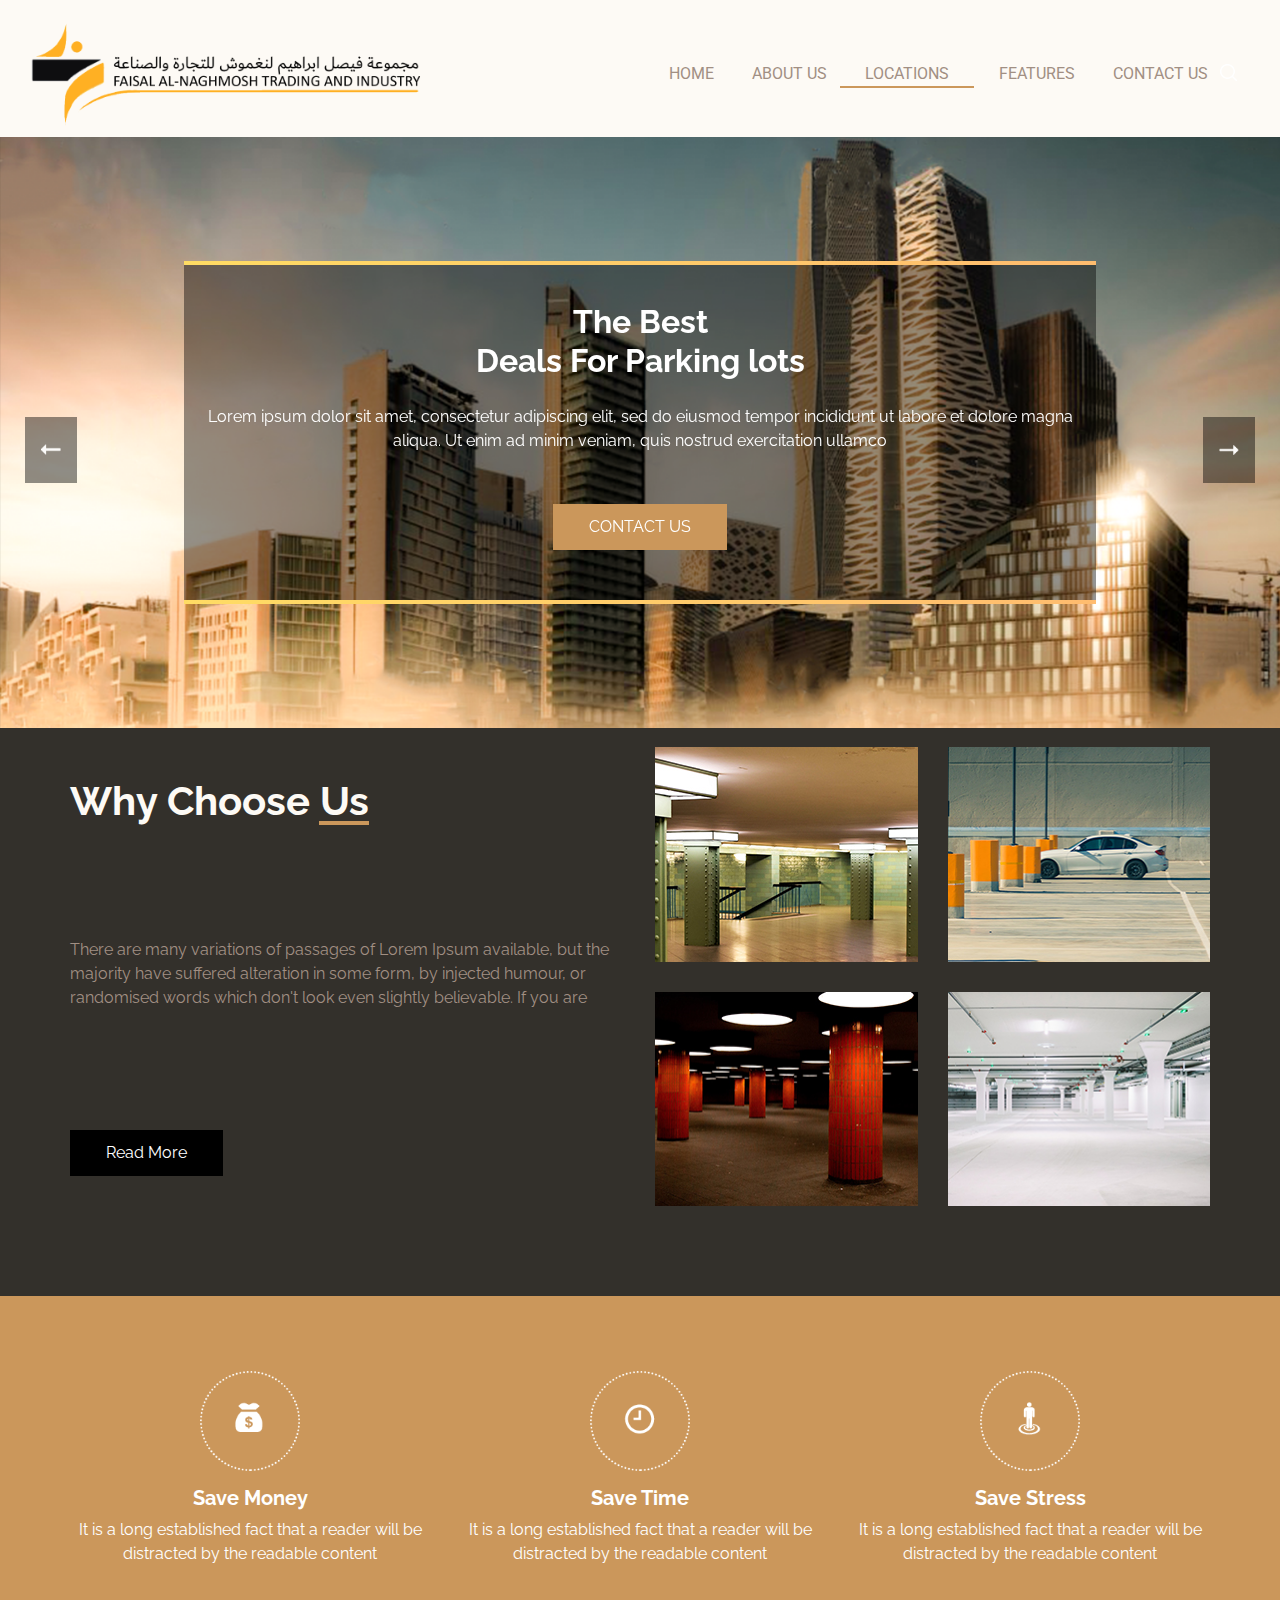
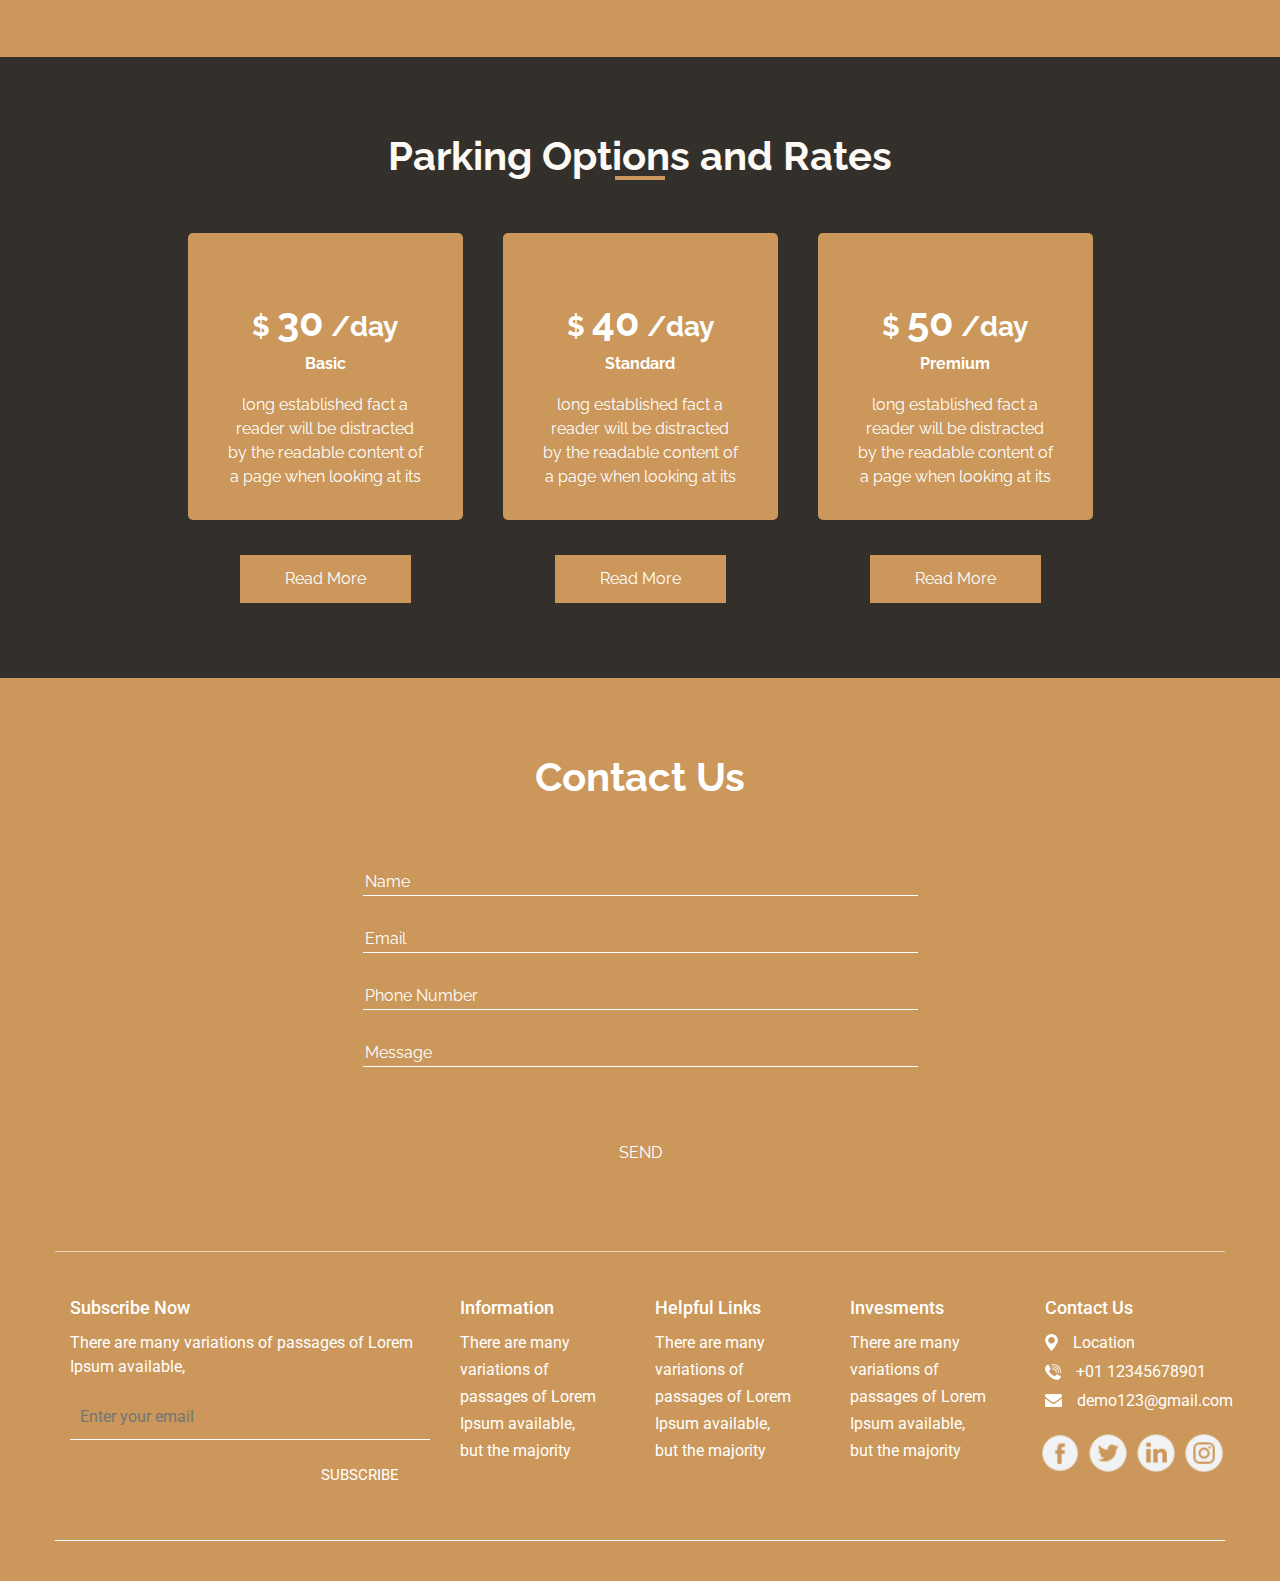
<file: service.html>
<!DOCTYPE html>
<html>

<head>
  <!-- Basic -->
  <meta charset="utf-8" />
  <meta http-equiv="X-UA-Compatible" content="IE=edge" />
  <!-- Mobile Metas -->
  <meta name="viewport" content="width=device-width, initial-scale=1, shrink-to-fit=no" />
  <!-- Site Metas -->
  <meta name="keywords" content="" />
  <meta name="description" content="" />
  <meta name="author" content="" />

  <title>AL NAGHMOSH</title>



  <!-- bootstrap core css -->
  <link rel="stylesheet" type="text/css" href="css/bootstrap.css" />

  <!-- fonts style -->
  <link href="https://fonts.googleapis.com/css?family=Raleway:400,700|Roboto:400,700&display=swap" rel="stylesheet">

  <!-- Custom styles for this template -->
  <link href="css/style.css" rel="stylesheet" />
  <!-- responsive style -->
  <link href="css/responsive.css" rel="stylesheet" />
</head>

<body>
  <div class="hero_area">
    <!-- header section strats -->
    <header class="header_section">
      <div class="container-fluid">
        <nav class="navbar navbar-expand-lg custom_nav-container">
          <a class="navbar-brand" href="index.html">
            <span>
              <img class="logoimg" src="images/english al naghmosh.png">
            </span>
          </a>
          <button class="navbar-toggler" type="button" data-toggle="collapse" data-target="#navbarSupportedContent" aria-controls="navbarSupportedContent" aria-expanded="false" aria-label="Toggle navigation">
            <span class="navbar-toggler-icon"></span>
          </button>

          <div class="collapse navbar-collapse ml-auto" id="navbarSupportedContent">
            <div class="d-flex ml-auto flex-column flex-lg-row align-items-center">
              <ul class="navbar-nav  ">
                <li class="nav-item">
                  <a class="nav-link" href="index.html">Home <span class="sr-only">(current)</span></a>
                </li>
                <li class="nav-item">
                  <a class="nav-link" href="about.html"> About Us</a>
                </li>
				<li class="nav-item active">
                  <a class="nav-link" href="service.html"> Locations </a>
                </li>
                <li class="nav-item">
                  <a class="nav-link" href="feature.html"> Features </a>
                </li>

                <li class="nav-item">
                  <a class="nav-link" href="contact.html">Contact us</a>
                </li>
              </ul>
              <form class="form-inline my-2 my-lg-0 ml-0 ml-lg-4 mb-3 mb-lg-0">
                <button class="btn  my-2 my-sm-0 nav_search-btn" type="submit"></button>
              </form>
            </div>
          </div>
        </nav>
      </div>
    </header>
    <!-- end header section -->
    <!-- slider section -->
    <section class=" slider_section ">
      <div id="carouselExampleIndicators" class="carousel slide" data-ride="carousel">
        
        <div class="carousel-inner">
          <div class="carousel-item active">
            <div class="container">
              <div class="detail-box">
                <h1><br>

                  The Best <br>
                  Deals For Parking lots
                </h1>
                <p>
                  Lorem ipsum dolor sit amet, consectetur adipiscing elit, sed do eiusmod tempor incididunt ut labore et
                  dolore magna aliqua. Ut enim ad minim veniam, quis nostrud exercitation ullamco
                </p>
                <div>
                  <a href="">
                    Contact us
                  </a>
                </div>
              </div>
            </div>
          </div>
          <div class="carousel-item">
            <div class="container">
              <div class="detail-box">
                <h1><br>

                  The Best <br>
                  Deals For Parking lots
                </h1>
                <p>
                  Lorem ipsum dolor sit amet, consectetur adipiscing elit, sed do eiusmod tempor incididunt ut labore et
                  dolore magna aliqua. Ut enim ad minim veniam, quis nostrud exercitation ullamco
                </p>
                <div>
                  <a href="">
                    Contact us
                  </a>
                </div>
              </div>
            </div>
          </div>
        </div>
        <a class="carousel-control-prev" href="#carouselExampleIndicators" role="button" data-slide="prev">
          <span class="sr-only">Previous</span>
        </a>
        <a class="carousel-control-next" href="#carouselExampleIndicators" role="button" data-slide="next">
          <span class="sr-only">Next</span>
        </a>
      </div>

    </section>
    <!-- end slider section -->
  </div>

  

  

  <!-- end feature section -->

  <!-- why section -->
  <section class="why_section layout_padding">
    <div class="container">
      <div class="row">
        <div class="col-md-6">
          <div class="detail-box">
            <div class="heading_container">
              <h2>
                Why Choose Us
              </h2>
            </div>

            <p>
              There are many variations of passages of Lorem Ipsum available, but the majority have suffered alteration
              in
              some form, by injected humour, or randomised words which don't look even slightly believable. If you are
            </p>
            <div>
              <a href="">
                Read More
              </a>
            </div>
          </div>
        </div>
        <div class="col-md-6">
          <div class="img-container">
            <div class="row">
              <div class="col-sm-6">
                <div class="img-box">
                  <img src="images/w-1.jpg" alt="">
                  <a href="">
                    <img src="images/link.png" alt="">
                  </a>
                </div>
              </div>
              <div class="col-sm-6">
                <div class="img-box">
                  <img src="images/w-2.jpg" alt="">
                  <a href="">
                    <img src="images/link.png" alt="">
                  </a>
                </div>
              </div>
              <div class="col-sm-6">
                <div class="img-box">
                  <img src="images/w-3.jpg" alt="">
                  <a href="">
                    <img src="images/link.png" alt="">
                  </a>
                </div>
              </div>
              <div class="col-sm-6">
                <div class="img-box">
                  <img src="images/w-4.jpg" alt="">
                  <a href="">
                    <img src="images/link.png" alt="">
                  </a>
                </div>
              </div>
            </div>
          </div>
        </div>
      </div>
    </div>
  </section>

  <!-- end why section -->
  
  
  
  <!-- feature section -->
  <section class="feature_section layout_padding2">
    <div class="container">
      <div class="row">
        <div class="col-md-4">
          <div class="box">
            <div class="img-box">
              <img src="images/money.png" alt="">
            </div>
            <div class="detail-box">
              <h5>
                Save Money
              </h5>
              <p>
                It is a long established fact that a reader will be distracted by the readable content
              </p>
            </div>
          </div>
        </div>
        <div class="col-md-4">
          <div class="box">
            <div class="img-box">
              <img src="images/clock.png" alt="">
            </div>
            <div class="detail-box">
              <h5>
                Save Time
              </h5>
              <p>
                It is a long established fact that a reader will be distracted by the readable content
              </p>
            </div>
          </div>
        </div>
        <div class="col-md-4">
          <div class="box">
            <div class="img-box">
              <img src="images/man.png" alt="">
            </div>
            <div class="detail-box">
              <h5>
                Save Stress
              </h5>
              <p>
                It is a long established fact that a reader will be distracted by the readable content
              </p>
            </div>
          </div>
        </div>
      </div>
    </div>
  </section>
  
  

  <!-- service section -->

  

  <section class="rate_section layout_padding">
    <div class="container">
      <div class="heading_container">
        <h2>
          Parking Options and Rates
        </h2>
      </div>
      <div class="rate_container">
        <div class="box">
          <div class="detail-box">
            <div class="price">
              <h3>
                $ <span>30</span> /day

              </h3>
              <h6>
                Basic
              </h6>
            </div>
            <p>
              long established fact a reader will be distracted by the readable content of a page when looking at its
            </p>
          </div>
          <div class="btn-box">
            <a href="">
              Read More
            </a>
          </div>
        </div>
        <div class="box">
          <div class="detail-box">
            <div class="price">
              <h3>
                $ <span>40</span> /day

              </h3>
              <h6>
                Standard
              </h6>
            </div>
            <p>
              long established fact a reader will be distracted by the readable content of a page when looking at its
            </p>
          </div>
          <div class="btn-box">
            <a href="">
              Read More
            </a>
          </div>
        </div>
        <div class="box">
          <div class="detail-box">
            <div class="price">
              <h3>
                $ <span>50</span> /day

              </h3>
              <h6>
                Premium
              </h6>
            </div>
            <p>
              long established fact a reader will be distracted by the readable content of a page when looking at its
            </p>
          </div>
          <div class="btn-box">
            <a href="">
              Read More
            </a>
          </div>
        </div>
      </div>
    </div>
  </section>

  <!-- end rate section -->

  <!-- contact section -->

  <section class="contact_section layout_padding">
    <div class="container">
      <div class="heading_container">
        <h2>
          Contact Us
        </h2>
      </div>
      <div class="">
        <div class="row">
          <div class="col-md-6 mx-auto">
            <form action="">
              <div class="contact_form-container">
                <div>
                  <div>
                    <input type="text" placeholder="Name">
                  </div>
                  <div>
                    <input type="email" placeholder="Email">
                  </div>
                  <div>
                    <input type="text" placeholder="Phone Number">
                  </div>
                  <div class="">
                    <input type="text" placeholder="Message" class="message_input">
                  </div>
                  <div class="mt-5 d-flex justify-content-center ">
                    <button type="submit">
                      Send
                    </button>
                  </div>
                </div>

              </div>

            </form>
          </div>
        </div>
      </div>
    </div>
  </section>


  <!-- end contact section -->

  <!-- info section -->

  <section class="info_section ">
    <div class="container">
      <div class="row">
        <div class="col-lg-4">
          <h6>
            Subscribe Now
          </h6>
          <p>
            There are many variations of passages of Lorem Ipsum available,
          </p>
          <form action="">
            <input type="text" placeholder="Enter your email">
            <div class="d-flex justify-content-end">
              <button>
                subscribe
              </button>
            </div>
          </form>
        </div>
        <div class="col-lg-2">
          <h6>
            Information
          </h6>
          <ul>
            <li>
              <a href="">
                There are many
              </a>
            </li>
            <li>
              <a href="">
                variations of
              </a>
            </li>
            <li>
              <a href="">
                passages of Lorem
              </a>
            </li>
            <li>
              <a href="">
                Ipsum available,
              </a>
            </li>
            <li>
              <a href="">
                but the majority
              </a>
            </li>
          </ul>
        </div>
        <div class="col-lg-2">
          <h6>
            Helpful Links
          </h6>
          <ul>
            <li>
              <a href="">
                There are many
              </a>
            </li>
            <li>
              <a href="">
                variations of
              </a>
            </li>
            <li>
              <a href="">
                passages of Lorem
              </a>
            </li>
            <li>
              <a href="">
                Ipsum available,
              </a>
            </li>
            <li>
              <a href="">
                but the majority
              </a>
            </li>
          </ul>
        </div>
        <div class="col-lg-2">
          <h6>
            Invesments
          </h6>
          <ul>
            <li>
              <a href="">
                There are many
              </a>
            </li>
            <li>
              <a href="">
                variations of
              </a>
            </li>
            <li>
              <a href="">
                passages of Lorem
              </a>
            </li>
            <li>
              <a href="">
                Ipsum available,
              </a>
            </li>
            <li>
              <a href="">
                but the majority
              </a>
            </li>
          </ul>
        </div>
        <div class="col-lg-2">
          <h6>
            Contact Us
          </h6>
          <div class="info_link-box">
            <a href="">
              <img src="images/location.png" alt="">
              <span> Location</span>
            </a>
            <a href="">
              <img src="images/call.png" alt="">
              <span>+01 12345678901</span>
            </a>
            <a href="">
              <img src="images/envelope.png" alt="">
              <span> demo123@gmail.com</span>
            </a>
          </div>
          <div class="info_social">
            <div>
              <a href="">
                <img src="images/fb.png" alt="">
              </a>
            </div>
            <div>
              <a href="">
                <img src="images/twitter.png" alt="">
              </a>
            </div>
            <div>
              <a href="">
                <img src="images/linkedin.png" alt="">
              </a>
            </div>
            <div>
              <a href="">
                <img src="images/insta.png" alt="">
              </a>
            </div>
          </div>
        </div>
      </div>
    </div>
  </section>

  <!-- end info section -->


  <!-- footer section -->
  <section class="container-fluid footer_section">
    <p>
    </p>
  </section>
  <!-- footer section -->


  <script type="text/javascript" src="js/jquery-3.4.1.min.js"></script>
  <script type="text/javascript" src="js/bootstrap.js"></script>
  <script type="text/javascript" src="js/custom.js"></script>

</body>

</html>
</file>
<file: css/style.css>
body {
    font-family: "Raleway", sans-serif;
    color: #a18f83;
    background-color: #33302b;
}

.layout_padding {
  padding: 75px 0;
}

.layout_padding2 {
  padding: 45px 0;
}

.layout_padding2-top {
  padding-top: 45px;
}

.layout_padding2-bottom {
  padding-bottom: 45px;
}

.layout_padding-top {
  padding-top: 75px;
}

.layout_padding-bottom {
  padding-bottom: 75px;
}

.heading_container {
  display: -webkit-box;
  display: -ms-flexbox;
  display: flex;
}

.heading_container h2 {
  font-size: 2.5rem;
  position: relative;
  font-weight: bold;
  color: #fdfaf5;
}

.heading_container h2::before {
  content: "";
  width: 50px;
  height: 4px;
  background-color: #cb975b;
  position: absolute;
  bottom: 0;
  right: 0;
}

/*header section*/

.logoimg {
	width: 400px;
}

@media (max-width: 768px){
.logoimg {
    width: 100%;
}
}

.hero_area {
  height: 73vh;
}

.navbar-brand {
    width: 75% !important; 
}

.sub_page .hero_area {
  height: auto;
}

.sub_page .about_section {
  padding: 150px 0;
}

.sub_page .car_section {
  margin-bottom: 75px;
}

.hero_area.sub_pages {
  height: auto;
}

.header_section {
  background-color: #fdfaf5;
  padding: 12px 0 0 0;
  font-family: "Roboto", sans-serif;
}

.header_section .container-fluid {
  padding-right: 25px;
  padding-left: 25px;
}

.header_section .nav_container {
  margin: 0 auto;
}

.custom_nav-container.navbar-expand-lg .navbar-nav .nav-item .nav-link {
  padding: 0;
  width: 100%;
  margin: 0px 25px;
  color: #a18f83;
  text-align: center;
  text-transform: uppercase;
}

.custom_nav-container.navbar-expand-lg .navbar-nav .nav-item.active .nav-link, .custom_nav-container.navbar-expand-lg .navbar-nav .nav-item:hover .nav-link {
  border-bottom: 2px solid #cb975b;
}

a,
a:hover,
a:focus {
  text-decoration: none;
}

a:hover,
a:focus {
  color: initial;
}

.btn,
.btn:focus {
  outline: none !important;
  -webkit-box-shadow: none;
          box-shadow: none;
}

.custom_nav-container .nav_search-btn {
  background-image: url(../images/search-icon.png);
  background-size: 17px;
  background-repeat: no-repeat;
  background-position-y: 7px;
  width: 35px;
  height: 35px;
  padding: 0;
  border: none;
}

.navbar-brand span {
  text-transform: uppercase;
  font-weight: bold;
  color: #000000;
}

.custom_nav-container {
  z-index: 99999;
  padding: 0;
}

.custom_nav-container .navbar-toggler {
  outline: none;
}

.custom_nav-container .navbar-toggler .navbar-toggler-icon {
  background-image: url(../images/menu.png);
  background-size: 55px;
}

.custom_nav-container .navbar-toggler .navbar-toggler-icon {
  background-image: url(../images/menu.png);
  background-size: 40px;
}

/*end header section*/
/* slider section */
.slider_section {
  color: #ffffff;
  display: -webkit-box;
  display: -ms-flexbox;
  display: flex;
  -webkit-box-orient: vertical;
  -webkit-box-direction: normal;
      -ms-flex-direction: column;
          flex-direction: column;
  height: 90%;
  -webkit-box-pack: center;
      -ms-flex-pack: center;
          justify-content: center;
  background-image: url(../images/slider-bg.jpg);
  background-size: cover;
  text-align: center;
}

.slider_section .detail-box {
    width: 80%;
    margin: 0 auto;
    border-width: 4px;
	border-right-width: 0px;
	border-left-width: 0px;
    border-style: solid;
    border-image: linear-gradient(to right, #ffdc64, #ffbc6f) 1;
    background: #0000006b;
}

.slider_section .detail-box h1 {
  font-weight: bold;
  margin-bottom: 25px;
  font-size: 32px;
}

.slider_section .detail-box a {
  display: inline-block;
  padding: 10px 35px;
  background-color: #cb975b;
  color: #ffffff;
  -webkit-transition: all 0.3s;
  transition: all 0.3s;
  border: 1px solid transparent;
  margin: 35px 0 50px 0;
  text-transform: uppercase;
}

.slider_section .detail-box a:hover {
  background-color: transparent;
  border-color: #cb975b;
  color: #cb975b;
}

.slider_section #carouselExampleIndicators {
  position: unset;
}

.slider_section .carousel-control-prev,
.slider_section .carousel-control-next {
    position: absolute;
    top: 50%;
    width: 52px;
    height: 66px;
    border: none;
    opacity: 1;
    background-repeat: no-repeat;
    background-size: 20px;
    background-position: center;
    background-color: #00000070;
    -webkit-transform: translateY(-50%);
    transform: translateY(-50%);
    background-position: center;
}

.slider_section .carousel-control-prev {
  background-image: url(../images/left-arrow.png);
  left: 25px;
}

.slider_section .carousel-control-next {
  left: initial;
  background-image: url(../images/right-arrow.png);
  right: 25px;
}

.slider_section ol.carousel-indicators {
  margin: 0;
  bottom: 5%;
  left: initial;
  width: 100%;
  -webkit-box-pack: justify;
      -ms-flex-pack: justify;
          justify-content: space-between;
}

.slider_section ol.carousel-indicators li {
  width: 50px;
  height: 50px;
  border-radius: 100%;
  text-indent: 0px;
  text-align: center;
  line-height: 55px;
  color: #ffffff;
  background-color: transparent;
  opacity: 1;
  border: none;
}

.slider_section ol.carousel-indicators li.active {
  color: #cb975b;
}

.find_section {
  -webkit-transform: translateY(-50%);
          transform: translateY(-50%);
}

.find_section form {
  padding: 30px 45px;
  background-color: #ffffff;
  -webkit-box-shadow: 0px 0px 20px 11px rgba(0, 0, 0, 0.09);
  box-shadow: 0px 0px 20px 11px rgba(0, 0, 0, 0.09);
}

.find_section form label {
  font-weight: bold;
  color: #212121;
}

.find_section form .form-control {
  outline: none;
  -webkit-box-shadow: none;
          box-shadow: none;
  border-radius: 0;
  border: 1px solid #8e8e8e;
}

.find_section form select {
  -webkit-appearance: none;
     -moz-appearance: none;
          appearance: none;
  background-image: url(../images/down-arrow.png);
  background-size: 15px;
  background-position: 97% center;
  background-repeat: no-repeat;
}

.find_section form .btn-container {
  height: 100%;
  display: -webkit-box;
  display: -ms-flexbox;
  display: flex;
  -webkit-box-align: end;
      -ms-flex-align: end;
          align-items: flex-end;
}

.find_section form .btn-container button {
  display: inline-block;
  padding: 10px 35px;
  background-color: #cb975b;
  color: #ffffff;
  -webkit-transition: all 0.3s;
  transition: all 0.3s;
  border: 1px solid transparent;
  width: 100%;
}

.find_section form .btn-container button:hover {
  background-color: transparent;
  border-color: #cb975b;
  color: #cb975b;
}

.find_section form .btn-container button:hover {
  color: #e54101;
}

.feature_section {
  background-color: #cb975b;
  color: #ffffff;
  text-align: center;
}

.feature_section .col-md-4 {
  display: -webkit-box;
  display: -ms-flexbox;
  display: flex;
  -webkit-box-pack: center;
      -ms-flex-pack: center;
          justify-content: center;
}

.feature_section .box {
  display: -webkit-box;
  display: -ms-flexbox;
  display: flex;
  -webkit-box-orient: vertical;
  -webkit-box-direction: normal;
      -ms-flex-direction: column;
          flex-direction: column;
  -webkit-box-align: center;
      -ms-flex-align: center;
          align-items: center;
  margin: 30px 0;
}

.feature_section .box .img-box {
  width: 100px;
  height: 100px;
  display: -webkit-box;
  display: -ms-flexbox;
  display: flex;
  -webkit-box-align: center;
      -ms-flex-align: center;
          align-items: center;
  -webkit-box-pack: center;
      -ms-flex-pack: center;
          justify-content: center;
}

.feature_section .box .img-box img {
  width: 100%;
}

.feature_section .box .detail-box {
  margin-top: 15px;
}

.feature_section .box .detail-box h5 {
  font-weight: bold;
}

.why_section .detail-box {
  height: 100%;
  display: -webkit-box;
  display: -ms-flexbox;
  display: flex;
  -webkit-box-orient: vertical;
  -webkit-box-direction: normal;
      -ms-flex-direction: column;
          flex-direction: column;
  -webkit-box-pack: justify;
      -ms-flex-pack: justify;
          justify-content: space-between;
  padding: 45px 0;
}

.why_section .detail-box p {
  margin-top: 35px;
}

.why_section .detail-box a {
  display: inline-block;
  padding: 10px 35px;
  background-color: #000000;
  color: #ffffff;
  -webkit-transition: all 0.3s;
  transition: all 0.3s;
  border: 1px solid transparent;
  margin-top: 35px;
}

.why_section .detail-box a:hover {
  background-color: transparent;
  border-color: #fdfaf5;
  color: #fdfaf5;
}

.why_section .img-container .col-sm-6 {
  padding: 0;
}

.why_section .img-container .img-box {
  margin: 15px;
  position: relative;
}

.why_section .img-container .img-box img {
  width: 100%;
}

.why_section .img-container .img-box a {
  display: none;
  -webkit-box-pack: center;
      -ms-flex-pack: center;
          justify-content: center;
  -webkit-box-align: center;
      -ms-flex-align: center;
          align-items: center;
  width: 45px;
  height: 45px;
  border-radius: 100%;
  border: 2px solid #ffffff;
  position: absolute;
  top: 50%;
  left: 50%;
  -webkit-transform: translate(-50%, -50%);
          transform: translate(-50%, -50%);
}

.why_section .img-container .img-box a img {
  width: 20px;
}

.why_section .img-container .img-box::before {
  display: none;
  content: "";
  position: absolute;
  top: 0;
  left: 0;
  width: 100%;
  height: 100%;
  background-color: rgba(29, 58, 75, 0.8);
}

.why_section .img-container .img-box:hover a {
  display: -webkit-box;
  display: -ms-flexbox;
  display: flex;
}

.why_section .img-container .img-box:hover::before {
  display: block;
}

.service_section .box {
  display: -webkit-box;
  display: -ms-flexbox;
  display: flex;
  -webkit-box-align: center;
      -ms-flex-align: center;
          align-items: center;
  margin-top: 45px;
}

.service_section .box .img-box {
  display: -webkit-box;
  display: -ms-flexbox;
  display: flex;
  -webkit-box-align: center;
      -ms-flex-align: center;
          align-items: center;
  -webkit-box-pack: center;
      -ms-flex-pack: center;
          justify-content: center;
  min-width: 150px;
  height: 150px;
  margin-right: 25px;
  border: 1px dotted #fdfaf5;
}

.service_section .box .img-box svg {
  width: 45px;
  height: auto;
  fill: #fdfaf5;
}

.service_section .box .img-box:hover {
  background-color: #cb975b;
  border-color: transparent;
}

.service_section .box .img-box:hover svg {
  fill: #ffffff;
}

.service_section .box .detail-box h5 {
  font-weight: bold;
}

.service_section .box .detail-box p {
  margin-top: 15px;
}

.service_section .box .detail-box a {
  display: inline-block;
  padding: 7px 30px;
  -webkit-transition: all 0.3s;
  transition: all 0.3s;
  background-color: transparent;
  border: 1px solid #fdfaf5;
  color: #fdfaf5;
  margin-top: 5px;
}

.service_section .box .detail-box a:hover {
  border: 1px solid transparent;
  background-color: #fdfaf5;
  color: #ffffff;
}

.client_section {
  background-image: url(../images/client-bg.jpg);
  background-size: cover;
}

.client_section .heading_container {
  -webkit-box-pack: center;
      -ms-flex-pack: center;
          justify-content: center;
}

.client_section .heading_container h2 {
  color: #ffffff;
}

.client_section .heading_container h2::before {
  right: 50%;
  -webkit-transform: translateX(50%);
          transform: translateX(50%);
}

.client_section .box {
  display: -webkit-box;
  display: -ms-flexbox;
  display: flex;
  -webkit-box-orient: vertical;
  -webkit-box-direction: normal;
      -ms-flex-direction: column;
          flex-direction: column;
  -webkit-box-align: center;
      -ms-flex-align: center;
          align-items: center;
  text-align: center;
  width: 650px;
  background-color: #ffffff;
  margin: 100px auto 75px auto;
  padding: 0 15px 10px 15px;
}

.client_section .box .img-box {
  width: 125px;
  border-radius: 100%;
  border: 5px solid #ffffff;
  margin-top: -62.5px;
  background-color: #ffffff;
}

.client_section .box .img-box img {
  width: 100%;
}

.client_section .box .detail-box {
  margin-top: 10px;
}

.client_section .box .detail-box h6 {
  text-transform: uppercase;
  font-weight: bold;
}

.client_section ol.carousel-indicators {
  bottom: -5px;
  margin: 0;
}

.client_section ol.carousel-indicators li {
  width: 20px;
  height: 20px;
  border-radius: 100%;
  text-indent: 0px;
  text-align: center;
  line-height: 55px;
  color: #ffffff;
  background-color: #ffffff;
  opacity: 1;
  border: none;
  margin: 0 5px;
}

.client_section ol.carousel-indicators li.active {
  background-color: #cb975b;
}

.rate_section .heading_container {
  -webkit-box-pack: center;
      -ms-flex-pack: center;
          justify-content: center;
}

.rate_section .heading_container h2::before {
  right: 50%;
  -webkit-transform: translateX(50%);
          transform: translateX(50%);
}

.rate_section .rate_container {
  display: -webkit-box;
  display: -ms-flexbox;
  display: flex;
  -webkit-box-pack: center;
      -ms-flex-pack: center;
          justify-content: center;
  -ms-flex-wrap: wrap;
      flex-wrap: wrap;
}

.rate_section .rate_container .box {
  width: 275px;
  color: #ffffff;
  margin: 45px 20px 0 20px;
  display: -webkit-box;
  display: -ms-flexbox;
  display: flex;
  -webkit-box-orient: vertical;
  -webkit-box-direction: normal;
      -ms-flex-direction: column;
          flex-direction: column;
  -webkit-box-align: center;
      -ms-flex-align: center;
          align-items: center;
  text-align: center;
}

.rate_section .rate_container .box .detail-box {
  padding: 65px 40px 15px 40px;
  background-color: #cb975b;
  border-radius: 5px;
}

.rate_section .rate_container .box .detail-box .price h3 {
  font-weight: bold;
}

.rate_section .rate_container .box .detail-box .price h3 span {
  font-size: 2.5rem;
}

.rate_section .rate_container .box .detail-box .price h6 {
  font-weight: bold;
}

.rate_section .rate_container .box .detail-box p {
  margin-top: 20px;
}

.rate_section .rate_container .box .btn-box {
  margin-top: 35px;
}

.rate_section .rate_container .box .btn-box a {
  display: inline-block;
  padding: 12px 45px;
  background-color: #cb975b;
  color: #ffffff;
}

.rate_section .rate_container .box:hover .detail-box {
  background-color: #fdfaf5;
}

.rate_section .rate_container .box:hover .btn-box a {
  background-color: #fdfaf5;
}

/* contact section */
.contact_section {
  background-color: #cb975b;
  color: #ffffff;
}

.contact_section .heading_container {
  -webkit-box-pack: center;
      -ms-flex-pack: center;
          justify-content: center;
}

.contact_section .heading_container h2 {
  color: #ffffff;
}

.contact_section .heading_container h2::before {
  right: 50%;
  -webkit-transform: translateX(50%);
          transform: translateX(50%);
}

.contact_section .contact_form-container {
  margin-top: 45px;
}

.contact_section .contact_form-container input {
  border: none;
  outline: none;
  border-bottom: 1px solid #ffffff;
  color: #ffffff;
  width: 100%;
  margin: 15px 0;
  background-color: transparent;
}

.contact_section .contact_form-container input::-webkit-input-placeholder {
  color: #ffffff;
}

.contact_section .contact_form-container input:-ms-input-placeholder {
  color: #ffffff;
}

.contact_section .contact_form-container input::-ms-input-placeholder {
  color: #ffffff;
}

.contact_section .contact_form-container input::placeholder {
  color: #ffffff;
}

.contact_section .contact_form-container button {
  display: inline-block;
  padding: 10px 60px;
  background-color: #cb975b;
  color: #ffffff;
  -webkit-transition: all 0.3s;
  transition: all 0.3s;
  border: 1px solid transparent;
  text-transform: uppercase;
}

.contact_section .contact_form-container button:hover {
  background-color: transparent;
  border-color: #cb975b;
  color: #cb975b;
}

/* end contact section */
/* info section */
.info_section {
  background-color: #cb975b;
  font-family: "Roboto", sans-serif;
}

.info_section .container {
  border-top: 1px solid rgba(255, 255, 255, 0.6);
  border-bottom: 1px solid #ffffff;
}

.info_section .col-lg-4,
.info_section .col-lg-2 {
  margin: 45px 0;
}

.info_section h6 {
  margin-bottom: 12px;
  font-size: 18px;
  color: #ffffff;
}

.info_section p {
  color: #ffffff;
}

.info_section form input {
  padding: 10px;
  background-color: transparent;
  border: none;
  border-bottom: 1px solid #ffffff;
  width: 100%;
  outline: none;
  color: #ffffff;
}

.info_section form input ::-webkit-input-placeholder {
  color: #ffffff;
  opacity: 0.2;
}

.info_section form input :-ms-input-placeholder {
  color: #ffffff;
  opacity: 0.2;
}

.info_section form input ::-ms-input-placeholder {
  color: #ffffff;
  opacity: 0.2;
}

.info_section form input ::placeholder {
  color: #ffffff;
  opacity: 0.2;
}

.info_section form button {
  background-color: #cb975b;
  display: inline-block;
  padding: 8px 30px;
  background-color: #cb975b;
  color: #ffffff;
  -webkit-transition: all 0.3s;
  transition: all 0.3s;
  border: 1px solid transparent;
  margin-top: 15px;
  font-size: 15px;
  text-transform: uppercase;
}

.info_section form button:hover {
  background-color: transparent;
  border-color: #cb975b;
  color: #cb975b;
}

.info_section ul {
  padding: 0;
}

.info_section ul li {
  list-style-type: none;
  margin: 3px 0;
}

.info_section ul li a {
  color: #ffffff;
}

.info_section ul li a:hover {
  color: #ffffff;
}

.info_section .info_link-box a {
  display: -webkit-box;
  display: -ms-flexbox;
  display: flex;
  -webkit-box-align: center;
      -ms-flex-align: center;
          align-items: center;
  margin: 5px 0;
}

.info_section .info_link-box a img {
  margin-right: 15px;
}

.info_section .info_link-box a span {
  color: #ffffff;
}

.info_section .info_social {
  display: -webkit-box;
  display: -ms-flexbox;
  display: flex;
  -webkit-box-pack: center;
      -ms-flex-pack: center;
          justify-content: center;
  margin: 20px auto 0 auto;
}

.info_section .info_social img {
  width: 40px;
  margin-left: 8px;
}

/* end info section */
/* footer section*/
.footer_section {
  font-weight: 500;
  display: -webkit-box;
  display: -ms-flexbox;
  display: flex;
  -webkit-box-pack: center;
      -ms-flex-pack: center;
          justify-content: center;
  background-color: #cb975b;
  padding: 20px;
}

.footer_section p {
  color: #ffffff;
  margin: 0;
  text-align: center;
}

.footer_section a {
  color: #ffffff;
}










.dropbtn {
          font-size: 16px;
          border: none;
        }
        
        .dropdown {
          position: relative;
          display: inline-block;
        }
        
        .dropdown-content {
          display: none;
          position: absolute;
          background-color: #ffffff;
          color: black;
          min-width: 160px;
          box-shadow: 0px 8px 16px 0px rgba(0,0,0,0.2);
          z-index: 1;
        }
        
        .dropdown-content a {
          color: black !important;
          padding: 12px 16px;
          text-decoration: none;
          display: block;
        }
        
        .dropdown-content a:hover {background-color: #ddd;}
        
        .dropdown:hover .dropdown-content {display: block;}
        
        .dropdown:hover .dropbtn {background-color: #3e8e41;}






        .dropbtn1 {
          font-size: 16px;
          border: none;
        }
        
        .dropdown1 {
          position: relative;
          display: inline-block;
        }
        
        .dropdown-content1 {
            display: none;
            position: absolute;
            background-color: #ffffff;
            color: black;
            min-width: 180px;
            box-shadow: 0px 8px 16px 0px rgb(0 0 0 / 20%);
            z-index: 1;
        }
        
        .dropdown-content1 a {
          color: black !important;
          padding: 12px 16px;
          text-decoration: none;
          display: block;
        }
        
        .dropdown-content1 a:hover {background-color: #ddd;}
        
        .dropdown1:hover .dropdown-content1 {
            display: block;
            margin: 0 39px;
        }
        
        .dropdown1:hover .dropbtn1 {background-color: #3e8e41;}

/* end footer section*/
/*# sourceMappingURL=style.css.map */
</file>
<file: css/responsive.css>
@media (max-width: 1120px) {}

@media (max-width: 992px) {
  .find_section form .col-lg-3 {
    margin-bottom: 20px;
  }

  .slider_section ol.carousel-indicators {
    display: none;
  }

  .custom_nav-container.navbar-expand-lg .navbar-nav .nav-item .nav-link {
    margin: 10px 25px;
  }
}

@media (max-width: 768px) {
  .hero_area {
    height: auto;
  }

  .slider_section {
    padding: 50px 0 100px 0;
  }

  .find_section {
    -webkit-transform: translateY(-50%);
    transform: translateY(-25%);
  }

  .client_section .box {
    width: 100%;
  }

  .info_section .container {
    padding: 45px 15px;
  }

  .info_section .col-lg-4,
  .info_section .col-lg-2 {
    margin: 15px auto;
    text-align: center;
  }

  .info_section form button {
    margin-bottom: 25px;
  }

  .info_section .info_link-box a {
    justify-content: center;
  }
}

@media (max-width: 576px) {
  .heading_container h2 {
    font-size: 2rem;
  }

  .slider_section .carousel-control-prev,
  .slider_section .carousel-control-next {
    display: none;
  }

  .find_section form {
    padding: 30px 25px;
  }

  .slider_section .detail-box h1 {
    font-size: 3rem;
  }

  .service_section .box {
    flex-direction: column;
    margin-top: 45px;
    text-align: center;
  }

  .service_section .box .img-box {
    margin: 0;
    margin-bottom: 15px;
  }
}

@media (max-width: 480px) {}

@media (max-width: 420px) {}

@media (max-width: 360px) {}

@media (min-width: 1200px) {
  .container {
    max-width: 1170px;
  }
}
</file>
